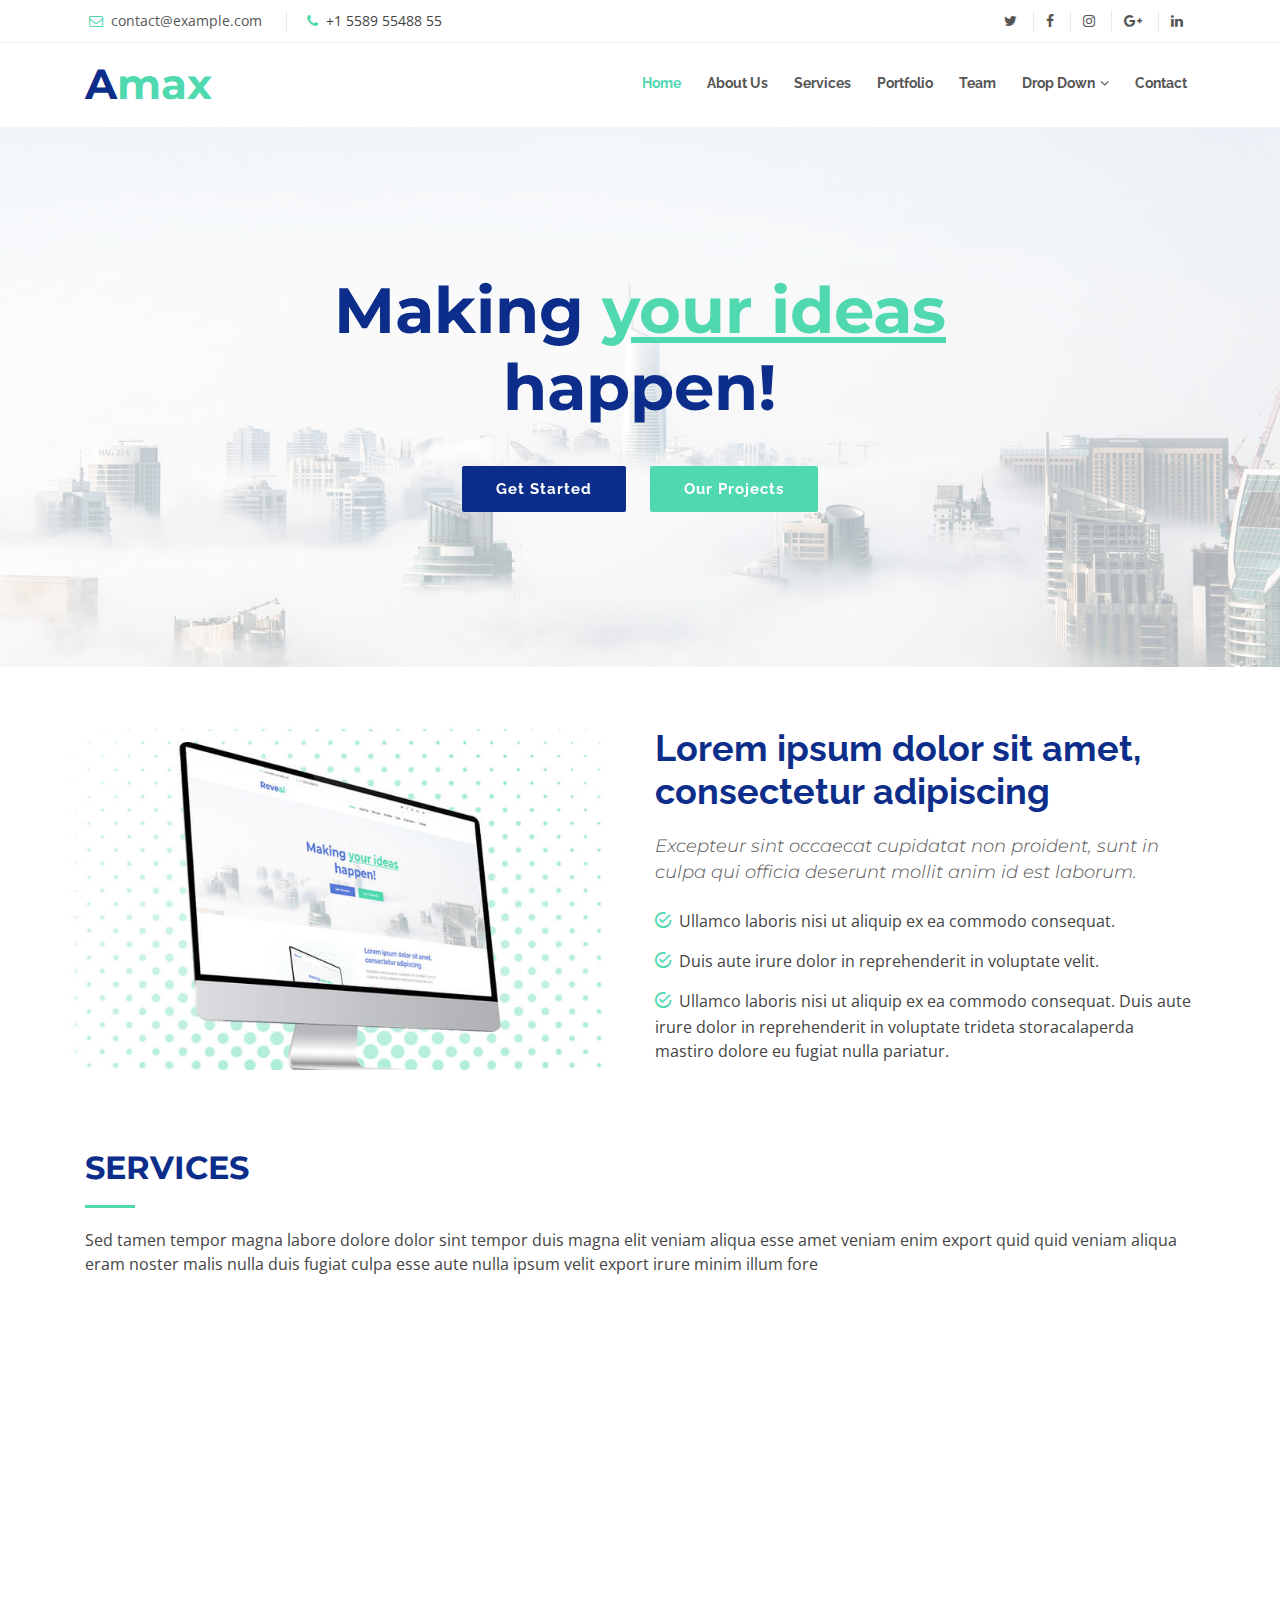
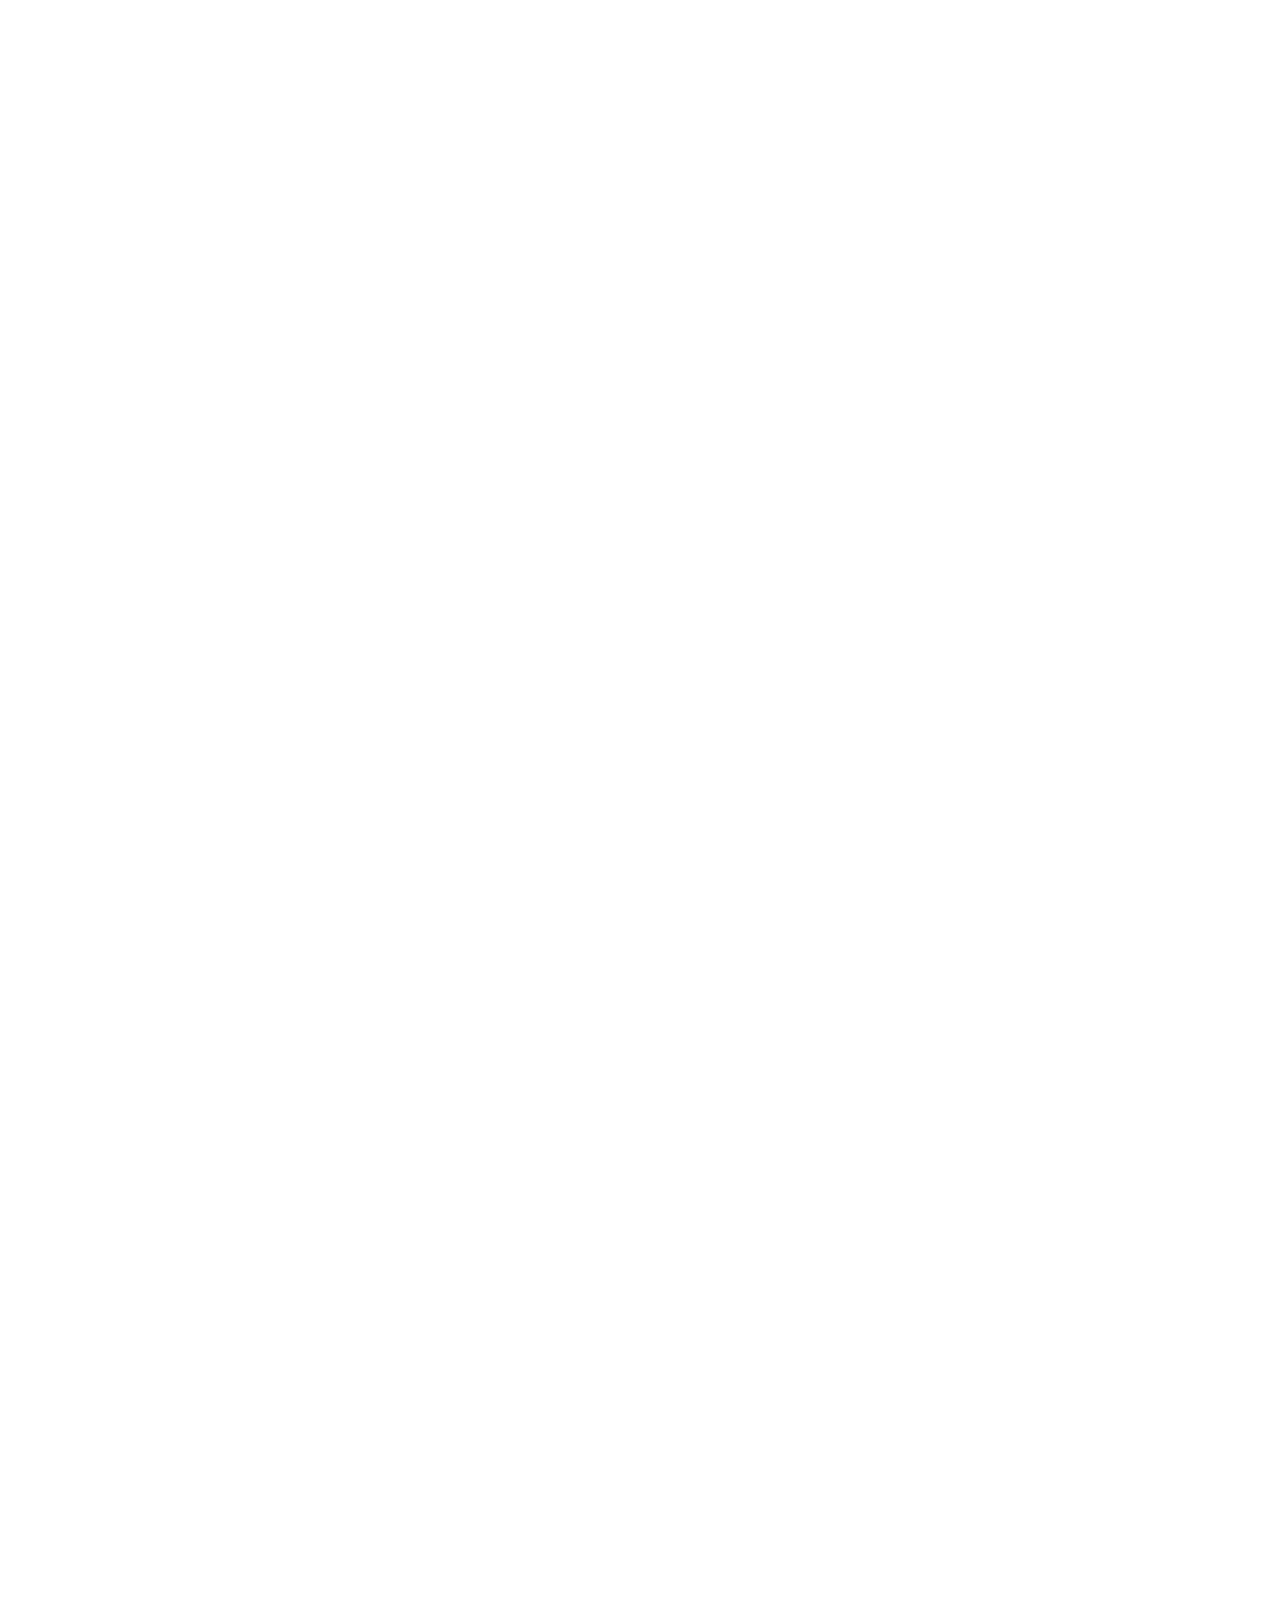
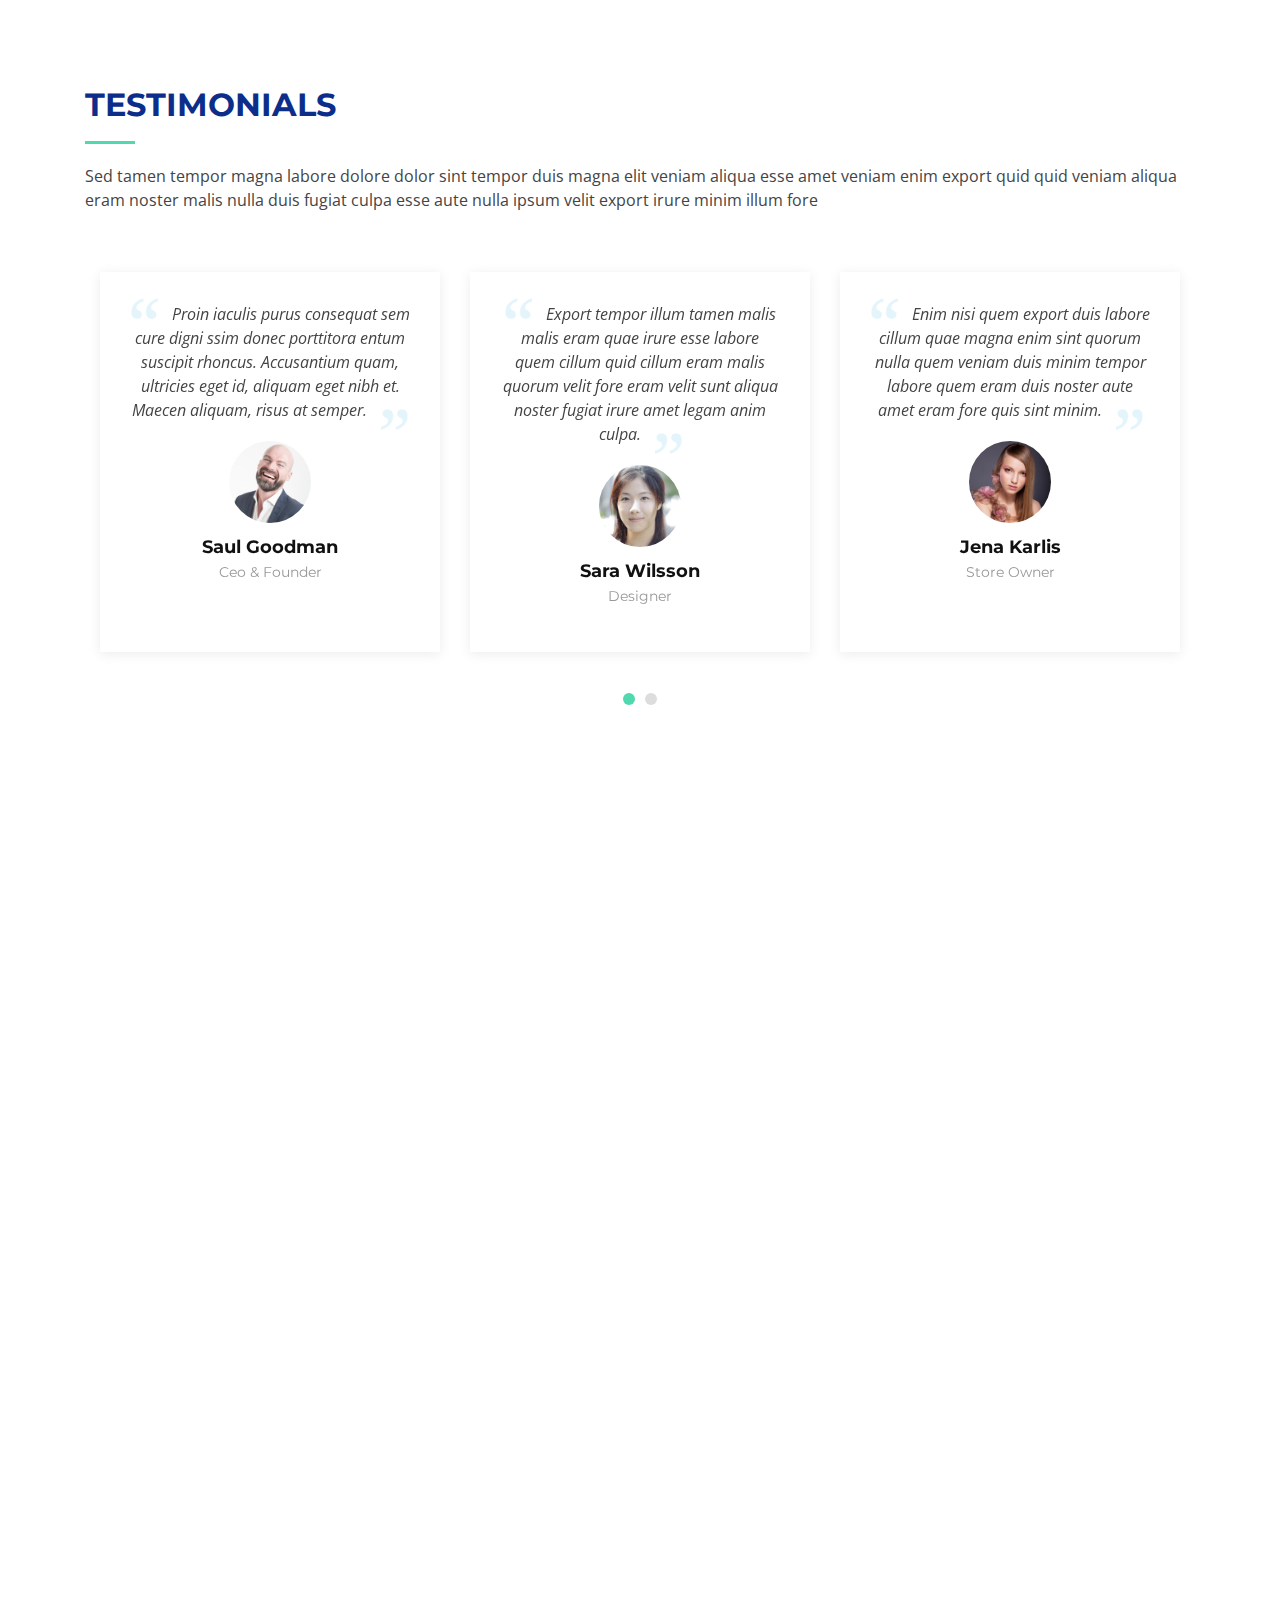
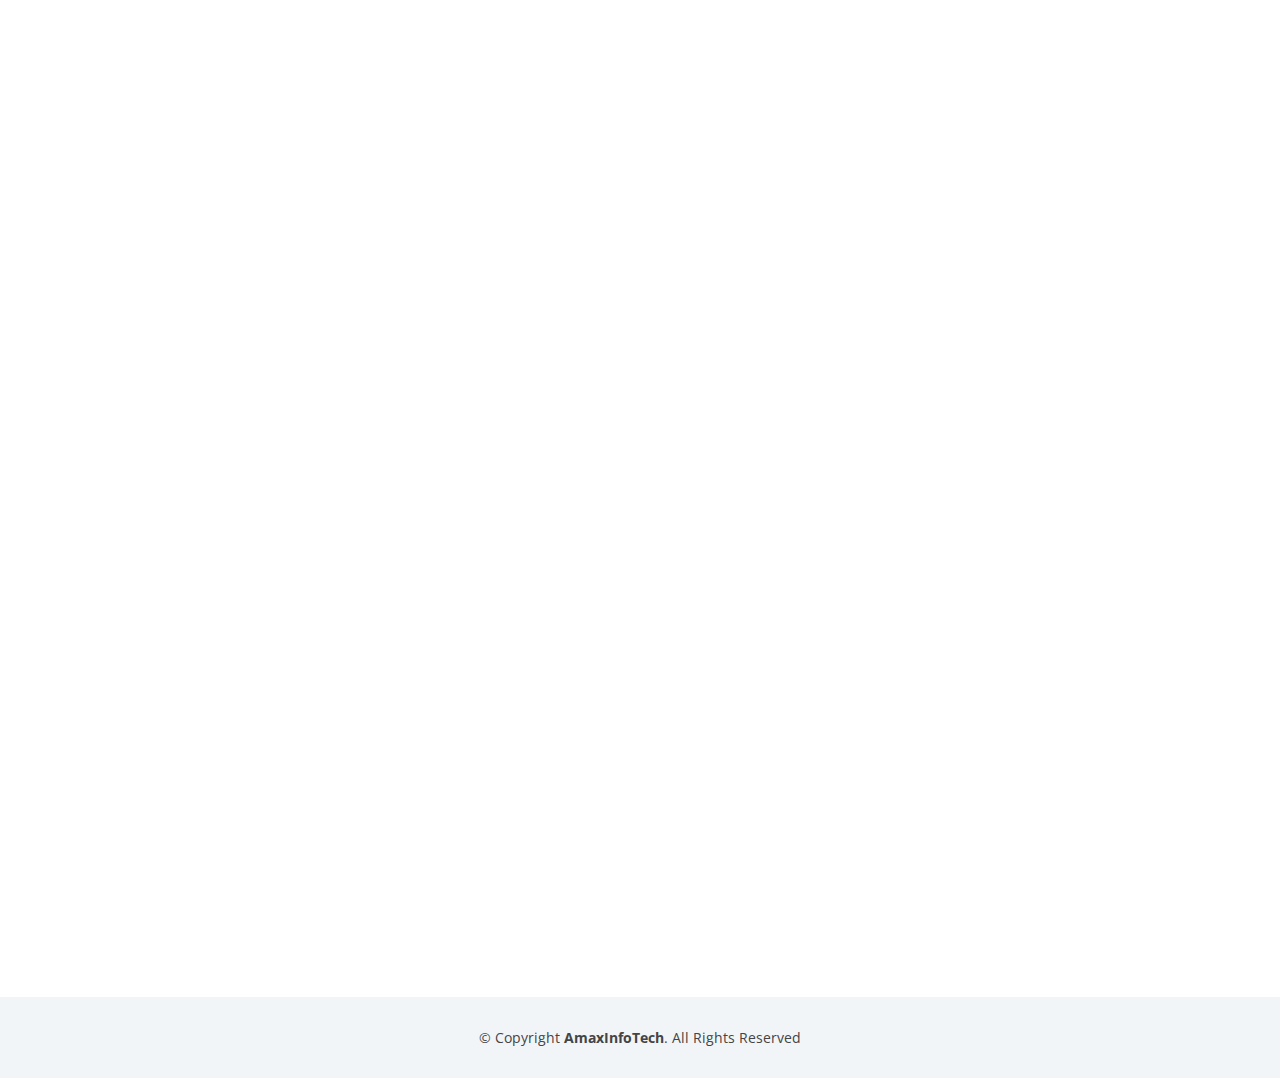
<file: index.html>
<!DOCTYPE html>
<html lang="en">

<head>
  <meta charset="utf-8">
  <meta content="width=device-width, initial-scale=1.0" name="viewport">

  <title>AmaxInfoTech</title>
  <meta content="" name="descriptison">
  <meta content="" name="keywords">

  <!-- Favicons -->
  <link href="assets/img/favicon.png" rel="icon">
  <link href="assets/img/apple-touch-icon.png" rel="apple-touch-icon">

  <!-- Google Fonts -->
  <link href="https://fonts.googleapis.com/css?family=Open+Sans:300,300i,400,400i,700,700i|Raleway:300,400,500,700,800|Montserrat:300,400,700" rel="stylesheet">

  <!-- Vendor CSS Files -->
  <link href="assets/vendor/bootstrap/css/bootstrap.min.css" rel="stylesheet">
  <link href="assets/vendor/ionicons/css/ionicons.min.css" rel="stylesheet">
  <link href="assets/vendor/animate.css/animate.min.css" rel="stylesheet">
  <link href="assets/vendor/font-awesome/css/font-awesome.min.css" rel="stylesheet">
  <link href="assets/vendor/venobox/venobox.css" rel="stylesheet">
  <link href="assets/vendor/owl.carousel/assets/owl.carousel.min.css" rel="stylesheet">
  <link href="assets/vendor/boxicons/css/boxicons.min.css" rel="stylesheet">

  <!-- Template Main CSS File -->
  <link href="assets/css/style.css" rel="stylesheet">


</head>

<body>

  <!-- ======= Top Bar ======= -->
  <section id="topbar" class="d-none d-lg-block">
    <div class="container clearfix">
      <div class="contact-info float-left">
        <i class="fa fa-envelope-o"></i> <a href="mailto:contact@example.com">contact@example.com</a>
        <i class="fa fa-phone"></i> +1 5589 55488 55
      </div>
      <div class="social-links float-right">
        <a href="#" class="twitter"><i class="fa fa-twitter"></i></a>
        <a href="#" class="facebook"><i class="fa fa-facebook"></i></a>
        <a href="#" class="instagram"><i class="fa fa-instagram"></i></a>
        <a href="#" class="google-plus"><i class="fa fa-google-plus"></i></a>
        <a href="#" class="linkedin"><i class="fa fa-linkedin"></i></a>
      </div>
    </div>
  </section><!-- End Top Bar-->

  <!-- ======= Header ======= -->
  <header id="header">
    <div class="container">

      <div id="logo" class="pull-left">
        <h1><a href="index.html">A<span>max</span></a></h1>
        <!-- Uncomment below if you prefer to use an image logo -->
        <!-- <a href="index.html"><img src="assets/img/logo.png" alt=""></a>-->
      </div>

      <nav id="nav-menu-container">
        <ul class="nav-menu">
          <li class="menu-active"><a href="index.html">Home</a></li>
          <li><a href="#about">About Us</a></li>
          <li><a href="#services">Services</a></li>
          <li><a href="#portfolio">Portfolio</a></li>
          <li><a href="#team">Team</a></li>
          <li class="menu-has-children"><a href="">Drop Down</a>
            <ul>
              <li><a href="#">Drop Down 1</a></li>
              <li><a href="#">Drop Down 3</a></li>
              <li><a href="#">Drop Down 4</a></li>
              <li><a href="#">Drop Down 5</a></li>
            </ul>
          </li>
          <li><a href="#contact">Contact</a></li>
        </ul>
      </nav><!-- #nav-menu-container -->
    </div>
  </header><!-- End Header -->

  <!-- ======= Intro Section ======= -->
  <section id="intro">

    <div class="intro-content">
      <h2>Making <span>your ideas</span><br>happen!</h2>
      <div>
        <a href="#about" class="btn-get-started scrollto">Get Started</a>
        <a href="#portfolio" class="btn-projects scrollto">Our Projects</a>
      </div>
    </div>

    <div id="intro-carousel" class="owl-carousel">
      <div class="item" style="background-image: url('assets/img/intro-carousel/1.jpg');"></div>
      <div class="item" style="background-image: url('assets/img/intro-carousel/2.jpg');"></div>
      <div class="item" style="background-image: url('assets/img/intro-carousel/3.jpg');"></div>
      <div class="item" style="background-image: url('assets/img/intro-carousel/4.jpg');"></div>
      <div class="item" style="background-image: url('assets/img/intro-carousel/5.jpg');"></div>
    </div>

  </section><!-- End Intro Section -->

  <main id="main">

    <!-- ======= About Section ======= -->
    <section id="about" class="wow fadeInUp">
      <div class="container">
        <div class="row">
          <div class="col-lg-6 about-img">
            <img src="assets/img/about-img.jpg" alt="">
          </div>

          <div class="col-lg-6 content">
            <h2>Lorem ipsum dolor sit amet, consectetur adipiscing</h2>
            <h3>Excepteur sint occaecat cupidatat non proident, sunt in culpa qui officia deserunt mollit anim id est laborum.</h3>

            <ul>
              <li><i class="ion-android-checkmark-circle"></i> Ullamco laboris nisi ut aliquip ex ea commodo consequat.</li>
              <li><i class="ion-android-checkmark-circle"></i> Duis aute irure dolor in reprehenderit in voluptate velit.</li>
              <li><i class="ion-android-checkmark-circle"></i> Ullamco laboris nisi ut aliquip ex ea commodo consequat. Duis aute irure dolor in reprehenderit in voluptate trideta storacalaperda mastiro dolore eu fugiat nulla pariatur.</li>
            </ul>

          </div>
        </div>

      </div>
    </section><!-- End About Section -->

    <!-- ======= Services Section ======= -->
    <section id="services">
      <div class="container">
        <div class="section-header">
          <h2>Services</h2>
          <p>Sed tamen tempor magna labore dolore dolor sint tempor duis magna elit veniam aliqua esse amet veniam enim export quid quid veniam aliqua eram noster malis nulla duis fugiat culpa esse aute nulla ipsum velit export irure minim illum fore</p>
        </div>

        <div class="row">

          <div class="col-lg-6">
            <div class="box wow fadeInLeft">
              <div class="icon"><i class="fa fa-bar-chart"></i></div>
              <h4 class="title"><a href="">Lorem Ipsum</a></h4>
              <p class="description">Voluptatum deleniti atque corrupti quos dolores et quas molestias excepturi sint occaecati cupiditate non provident etiro rabeta lingo.</p>
            </div>
          </div>

          <div class="col-lg-6">
            <div class="box wow fadeInRight">
              <div class="icon"><i class="fa fa-picture-o"></i></div>
              <h4 class="title"><a href="">Dolor Sitema</a></h4>
              <p class="description">Minim veniam, quis nostrud exercitation ullamco laboris nisi ut aliquip ex ea commodo consequat tarad limino ata nodera clas.</p>
            </div>
          </div>

          <div class="col-lg-6">
            <div class="box wow fadeInLeft" data-wow-delay="0.2s">
              <div class="icon"><i class="fa fa-shopping-bag"></i></div>
              <h4 class="title"><a href="">Sed ut perspiciatis</a></h4>
              <p class="description">Duis aute irure dolor in reprehenderit in voluptate velit esse cillum dolore eu fugiat nulla pariatur trinige zareta lobur trade.</p>
            </div>
          </div>

          <div class="col-lg-6">
            <div class="box wow fadeInRight" data-wow-delay="0.2s">
              <div class="icon"><i class="fa fa-map"></i></div>
              <h4 class="title"><a href="">Magni Dolores</a></h4>
              <p class="description">Excepteur sint occaecat cupidatat non proident, sunt in culpa qui officia deserunt mollit anim id est laborum rideta zanox satirente madera</p>
            </div>
          </div>

        </div>

      </div>
    </section><!-- End Services Section -->

    <!-- ======= Clients Section ======= -->
    <section id="clients" class="wow fadeInUp">
      <div class="container">
        <div class="section-header">
          <h2>Clients</h2>
          <p>Sed tamen tempor magna labore dolore dolor sint tempor duis magna elit veniam aliqua esse amet veniam enim export quid quid veniam aliqua eram noster malis nulla duis fugiat culpa esse aute nulla ipsum velit export irure minim illum fore</p>
        </div>

        <div class="owl-carousel clients-carousel">
          <img src="assets/img/clients/client-1.png" alt="">
          <img src="assets/img/clients/client-2.png" alt="">
          <img src="assets/img/clients/client-3.png" alt="">
          <img src="assets/img/clients/client-4.png" alt="">
          <img src="assets/img/clients/client-5.png" alt="">
          <img src="assets/img/clients/client-6.png" alt="">
          <img src="assets/img/clients/client-7.png" alt="">
          <img src="assets/img/clients/client-8.png" alt="">
        </div>

      </div>
    </section><!-- End Clients Section -->

    <!-- ======= Portfolio Section ======= -->
    <section id="portfolio" class="portfolio wow fadeInUp">
      <div class="container">
        <div class="section-header">
          <h2>Our Portfolio</h2>
          <p>Sed tamen tempor magna labore dolore dolor sint tempor duis magna elit veniam aliqua esse amet veniam enim export quid quid veniam aliqua eram noster malis nulla duis fugiat culpa esse aute nulla ipsum velit export irure minim illum fore</p>
        </div>

        <div class="row">
          <div class="col-lg-12 d-flex justify-content-center">
            <ul id="portfolio-flters">
              <li data-filter="*" class="filter-active">All</li>
              <li data-filter=".filter-app">App</li>
              <li data-filter=".filter-card">Card</li>
              <li data-filter=".filter-web">Web</li>
            </ul>
          </div>
        </div>

        <div class="row portfolio-container">

          <div class="col-lg-4 col-md-6 portfolio-item filter-app">
            <img src="assets/img/portfolio/portfolio-1.jpg" class="img-fluid" alt="">
            <div class="portfolio-info">
              <h4>App 1</h4>
              <p>App</p>
              <a href="assets/img/portfolio/portfolio-1.jpg" data-gall="portfolioGallery" class="venobox preview-link" title="App 1"><i class="bx bx-plus"></i></a>
              <a href="portfolio-details.html" class="details-link" title="More Details"><i class="bx bx-link"></i></a>
            </div>
          </div>

          <div class="col-lg-4 col-md-6 portfolio-item filter-web">
            <img src="assets/img/portfolio/portfolio-2.jpg" class="img-fluid" alt="">
            <div class="portfolio-info">
              <h4>Web 3</h4>
              <p>Web</p>
              <a href="assets/img/portfolio/portfolio-2.jpg" data-gall="portfolioGallery" class="venobox preview-link" title="Web 3"><i class="bx bx-plus"></i></a>
              <a href="portfolio-details.html" class="details-link" title="More Details"><i class="bx bx-link"></i></a>
            </div>
          </div>

          <div class="col-lg-4 col-md-6 portfolio-item filter-app">
            <img src="assets/img/portfolio/portfolio-3.jpg" class="img-fluid" alt="">
            <div class="portfolio-info">
              <h4>App 2</h4>
              <p>App</p>
              <a href="assets/img/portfolio/portfolio-3.jpg" data-gall="portfolioGallery" class="venobox preview-link" title="App 2"><i class="bx bx-plus"></i></a>
              <a href="portfolio-details.html" class="details-link" title="More Details"><i class="bx bx-link"></i></a>
            </div>
          </div>

          <div class="col-lg-4 col-md-6 portfolio-item filter-card">
            <img src="assets/img/portfolio/portfolio-4.jpg" class="img-fluid" alt="">
            <div class="portfolio-info">
              <h4>Card 2</h4>
              <p>Card</p>
              <a href="assets/img/portfolio/portfolio-4.jpg" data-gall="portfolioGallery" class="venobox preview-link" title="Card 2"><i class="bx bx-plus"></i></a>
              <a href="portfolio-details.html" class="details-link" title="More Details"><i class="bx bx-link"></i></a>
            </div>
          </div>

          <div class="col-lg-4 col-md-6 portfolio-item filter-web">
            <img src="assets/img/portfolio/portfolio-5.jpg" class="img-fluid" alt="">
            <div class="portfolio-info">
              <h4>Web 2</h4>
              <p>Web</p>
              <a href="assets/img/portfolio/portfolio-5.jpg" data-gall="portfolioGallery" class="venobox preview-link" title="Web 2"><i class="bx bx-plus"></i></a>
              <a href="portfolio-details.html" class="details-link" title="More Details"><i class="bx bx-link"></i></a>
            </div>
          </div>

          <div class="col-lg-4 col-md-6 portfolio-item filter-app">
            <img src="assets/img/portfolio/portfolio-6.jpg" class="img-fluid" alt="">
            <div class="portfolio-info">
              <h4>App 3</h4>
              <p>App</p>
              <a href="assets/img/portfolio/portfolio-6.jpg" data-gall="portfolioGallery" class="venobox preview-link" title="App 3"><i class="bx bx-plus"></i></a>
              <a href="portfolio-details.html" class="details-link" title="More Details"><i class="bx bx-link"></i></a>
            </div>
          </div>

          <div class="col-lg-4 col-md-6 portfolio-item filter-card">
            <img src="assets/img/portfolio/portfolio-7.jpg" class="img-fluid" alt="">
            <div class="portfolio-info">
              <h4>Card 1</h4>
              <p>Card</p>
              <a href="assets/img/portfolio/portfolio-7.jpg" data-gall="portfolioGallery" class="venobox preview-link" title="Card 1"><i class="bx bx-plus"></i></a>
              <a href="portfolio-details.html" class="details-link" title="More Details"><i class="bx bx-link"></i></a>
            </div>
          </div>

          <div class="col-lg-4 col-md-6 portfolio-item filter-card">
            <img src="assets/img/portfolio/portfolio-8.jpg" class="img-fluid" alt="">
            <div class="portfolio-info">
              <h4>Card 3</h4>
              <p>Card</p>
              <a href="assets/img/portfolio/portfolio-8.jpg" data-gall="portfolioGallery" class="venobox preview-link" title="Card 3"><i class="bx bx-plus"></i></a>
              <a href="portfolio-details.html" class="details-link" title="More Details"><i class="bx bx-link"></i></a>
            </div>
          </div>

          <div class="col-lg-4 col-md-6 portfolio-item filter-web">
            <img src="assets/img/portfolio/portfolio-9.jpg" class="img-fluid" alt="">
            <div class="portfolio-info">
              <h4>Web 3</h4>
              <p>Web</p>
              <a href="assets/img/portfolio/portfolio-9.jpg" data-gall="portfolioGallery" class="venobox preview-link" title="Web 3"><i class="bx bx-plus"></i></a>
              <a href="portfolio-details.html" class="details-link" title="More Details"><i class="bx bx-link"></i></a>
            </div>
          </div>

        </div>

      </div>
    </section><!-- End Portfolio Section -->

    <!-- ======= Testimonials Section ======= -->
    <section id="testimonials">
      <div class="container">
        <div class="section-header">
          <h2>Testimonials</h2>
          <p>Sed tamen tempor magna labore dolore dolor sint tempor duis magna elit veniam aliqua esse amet veniam enim export quid quid veniam aliqua eram noster malis nulla duis fugiat culpa esse aute nulla ipsum velit export irure minim illum fore</p>
        </div>
        <div class="owl-carousel testimonials-carousel">

          <div class="testimonial-item">
            <p>
              <img src="assets/img/quote-sign-left.png" class="quote-sign-left" alt="">
              Proin iaculis purus consequat sem cure digni ssim donec porttitora entum suscipit rhoncus. Accusantium quam, ultricies eget id, aliquam eget nibh et. Maecen aliquam, risus at semper.
              <img src="assets/img/quote-sign-right.png" class="quote-sign-right" alt="">
            </p>
            <img src="assets/img/testimonial-1.jpg" class="testimonial-img" alt="">
            <h3>Saul Goodman</h3>
            <h4>Ceo &amp; Founder</h4>
          </div>

          <div class="testimonial-item">
            <p>
              <img src="assets/img/quote-sign-left.png" class="quote-sign-left" alt="">
              Export tempor illum tamen malis malis eram quae irure esse labore quem cillum quid cillum eram malis quorum velit fore eram velit sunt aliqua noster fugiat irure amet legam anim culpa.
              <img src="assets/img/quote-sign-right.png" class="quote-sign-right" alt="">
            </p>
            <img src="assets/img/testimonial-2.jpg" class="testimonial-img" alt="">
            <h3>Sara Wilsson</h3>
            <h4>Designer</h4>
          </div>

          <div class="testimonial-item">
            <p>
              <img src="assets/img/quote-sign-left.png" class="quote-sign-left" alt="">
              Enim nisi quem export duis labore cillum quae magna enim sint quorum nulla quem veniam duis minim tempor labore quem eram duis noster aute amet eram fore quis sint minim.
              <img src="assets/img/quote-sign-right.png" class="quote-sign-right" alt="">
            </p>
            <img src="assets/img/testimonial-3.jpg" class="testimonial-img" alt="">
            <h3>Jena Karlis</h3>
            <h4>Store Owner</h4>
          </div>

          <div class="testimonial-item">
            <p>
              <img src="assets/img/quote-sign-left.png" class="quote-sign-left" alt="">
              Fugiat enim eram quae cillum dolore dolor amet nulla culpa multos export minim fugiat minim velit minim dolor enim duis veniam ipsum anim magna sunt elit fore quem dolore labore illum veniam.
              <img src="assets/img/quote-sign-right.png" class="quote-sign-right" alt="">
            </p>
            <img src="assets/img/testimonial-4.jpg" class="testimonial-img" alt="">
            <h3>Matt Brandon</h3>
            <h4>Freelancer</h4>
          </div>

          <div class="testimonial-item">
            <p>
              <img src="assets/img/quote-sign-left.png" class="quote-sign-left" alt="">
              Quis quorum aliqua sint quem legam fore sunt eram irure aliqua veniam tempor noster veniam enim culpa labore duis sunt culpa nulla illum cillum fugiat legam esse veniam culpa fore nisi cillum quid.
              <img src="assets/img/quote-sign-right.png" class="quote-sign-right" alt="">
            </p>
            <img src="assets/img/testimonial-5.jpg" class="testimonial-img" alt="">
            <h3>John Larson</h3>
            <h4>Entrepreneur</h4>
          </div>

        </div>

      </div>
    </section><!-- End Testimonials Section -->

    <!-- ======= Call To Action Section ======= -->
    <section id="call-to-action" class="wow fadeInUp">
      <div class="container">
        <div class="row">
          <div class="col-lg-9 text-center text-lg-left">
            <h3 class="cta-title">Call To Action</h3>
            <p class="cta-text"> Duis aute irure dolor in reprehenderit in voluptate velit esse cillum dolore eu fugiat nulla pariatur. Excepteur sint occaecat cupidatat non proident, sunt in culpa qui officia deserunt mollit anim id est laborum.</p>
          </div>
          <div class="col-lg-3 cta-btn-container text-center">
            <a class="cta-btn align-middle" href="#">Call To Action</a>
          </div>
        </div>

      </div>
    </section><!-- End Call To Action Section -->

    <!-- ======= Team Section ======= -->
    <section id="team" class="wow fadeInUp">
      <div class="container">
        <div class="section-header">
          <h2>Our Team</h2>
        </div>
        <div class="row">
          <div class="col-lg-3 col-md-6">
            <div class="member">
              <div class="pic"><img src="assets/img/team-1.jpg" alt=""></div>
              <div class="details">
                <h4>Walter White</h4>
                <span>Chief Executive Officer</span>
                <div class="social">
                  <a href=""><i class="fa fa-twitter"></i></a>
                  <a href=""><i class="fa fa-facebook"></i></a>
                  <a href=""><i class="fa fa-google-plus"></i></a>
                  <a href=""><i class="fa fa-linkedin"></i></a>
                </div>
              </div>
            </div>
          </div>

          <div class="col-lg-3 col-md-6">
            <div class="member">
              <div class="pic"><img src="assets/img/team-2.jpg" alt=""></div>
              <div class="details">
                <h4>Sarah Jhinson</h4>
                <span>Product Manager</span>
                <div class="social">
                  <a href=""><i class="fa fa-twitter"></i></a>
                  <a href=""><i class="fa fa-facebook"></i></a>
                  <a href=""><i class="fa fa-google-plus"></i></a>
                  <a href=""><i class="fa fa-linkedin"></i></a>
                </div>
              </div>
            </div>
          </div>

          <div class="col-lg-3 col-md-6">
            <div class="member">
              <div class="pic"><img src="assets/img/team-3.jpg" alt=""></div>
              <div class="details">
                <h4>William Anderson</h4>
                <span>CTO</span>
                <div class="social">
                  <a href=""><i class="fa fa-twitter"></i></a>
                  <a href=""><i class="fa fa-facebook"></i></a>
                  <a href=""><i class="fa fa-google-plus"></i></a>
                  <a href=""><i class="fa fa-linkedin"></i></a>
                </div>
              </div>
            </div>
          </div>

          <div class="col-lg-3 col-md-6">
            <div class="member">
              <div class="pic"><img src="assets/img/team-4.jpg" alt=""></div>
              <div class="details">
                <h4>Amanda Jepson</h4>
                <span>Accountant</span>
                <div class="social">
                  <a href=""><i class="fa fa-twitter"></i></a>
                  <a href=""><i class="fa fa-facebook"></i></a>
                  <a href=""><i class="fa fa-google-plus"></i></a>
                  <a href=""><i class="fa fa-linkedin"></i></a>
                </div>
              </div>
            </div>
          </div>
        </div>

      </div>
    </section><!-- End Team Section -->

    <!-- ======= Contact Section ======= -->
    <section id="contact" class="wow fadeInUp">
      <div class="container">
        <div class="section-header">
          <h2>Contact Us</h2>
          <p>Sed tamen tempor magna labore dolore dolor sint tempor duis magna elit veniam aliqua esse amet veniam enim export quid quid veniam aliqua eram noster malis nulla duis fugiat culpa esse aute nulla ipsum velit export irure minim illum fore</p>
        </div>

        <div class="row contact-info">

          <div class="col-md-4">
            <div class="contact-address">
              <i class="ion-ios-location-outline"></i>
              <h3>Address</h3>
              <address>A108 Adam Street, NY 535022, USA</address>
            </div>
          </div>

          <div class="col-md-4">
            <div class="contact-phone">
              <i class="ion-ios-telephone-outline"></i>
              <h3>Phone Number</h3>
              <p><a href="tel:+155895548855">+1 5589 55488 55</a></p>
            </div>
          </div>

          <div class="col-md-4">
            <div class="contact-email">
              <i class="ion-ios-email-outline"></i>
              <h3>Email</h3>
              <p><a href="mailto:info@example.com">info@example.com</a></p>
            </div>
          </div>

        </div>
      </div>

      <div class="container mb-4">
        <iframe src="https://www.google.com/maps/embed?pb=!1m18!1m12!1m3!1d22864.11283411948!2d-73.96468908098944!3d40.630720240038435!2m3!1f0!2f0!3f0!3m2!1i1024!2i768!4f13.1!3m3!1m2!1s0x89c24fa5d33f083b%3A0xc80b8f06e177fe62!2sNew+York%2C+NY%2C+USA!5e0!3m2!1sen!2sbg!4v1540447494452" width="100%" height="380" frameborder="0" style="border:0" allowfullscreen></iframe>
      </div>

      <div class="container">
        <div class="form">
          <form action="forms/contact.php" method="post" role="form" class="php-email-form">
            <div class="form-row">
              <div class="form-group col-md-6">
                <input type="text" name="name" class="form-control" id="name" placeholder="Your Name" data-rule="minlen:4" data-msg="Please enter at least 4 chars" />
                <div class="validate"></div>
              </div>
              <div class="form-group col-md-6">
                <input type="email" class="form-control" name="email" id="email" placeholder="Your Email" data-rule="email" data-msg="Please enter a valid email" />
                <div class="validate"></div>
              </div>
            </div>
            <div class="form-group">
              <input type="text" class="form-control" name="subject" id="subject" placeholder="Subject" data-rule="minlen:4" data-msg="Please enter at least 8 chars of subject" />
              <div class="validate"></div>
            </div>
            <div class="form-group">
              <textarea class="form-control" name="message" rows="5" data-rule="required" data-msg="Please write something for us" placeholder="Message"></textarea>
              <div class="validate"></div>
            </div>

            <div class="mb-3">
              <div class="loading">Loading</div>
              <div class="error-message"></div>
              <div class="sent-message">Your message has been sent. Thank you!</div>
            </div>

            <div class="text-center"><button type="submit">Send Message</button></div>
          </form>
        </div>

      </div>
    </section><!-- End Contact Section -->

  </main><!-- End #main -->

  <!-- ======= Footer ======= -->
  <footer id="footer">
    <div class="container">
      <div class="copyright">
        &copy; Copyright <strong>AmaxInfoTech</strong>. All Rights Reserved
      </div>
      
    </div>
  </footer><!-- End Footer -->

  <a href="#" class="back-to-top"><i class="fa fa-chevron-up"></i></a>

  <!-- Vendor JS Files -->
  <script src="assets/vendor/jquery/jquery.min.js"></script>
  <script src="assets/vendor/bootstrap/js/bootstrap.bundle.min.js"></script>
  <script src="assets/vendor/jquery.easing/jquery.easing.min.js"></script>
  <script src="assets/vendor/php-email-form/validate.js"></script>
  <script src="assets/vendor/wow/wow.min.js"></script>
  <script src="assets/vendor/venobox/venobox.min.js"></script>
  <script src="assets/vendor/owl.carousel/owl.carousel.min.js"></script>
  <script src="assets/vendor/jquery-sticky/jquery.sticky.js"></script>
  <script src="assets/vendor/superfish/superfish.min.js"></script>
  <script src="assets/vendor/hoverIntent/hoverIntent.js"></script>
  <script src="assets/vendor/isotope-layout/isotope.pkgd.min.js"></script>

  <!-- Template Main JS File -->
  <script src="assets/js/main.js"></script>

</body>

</html>
</file>
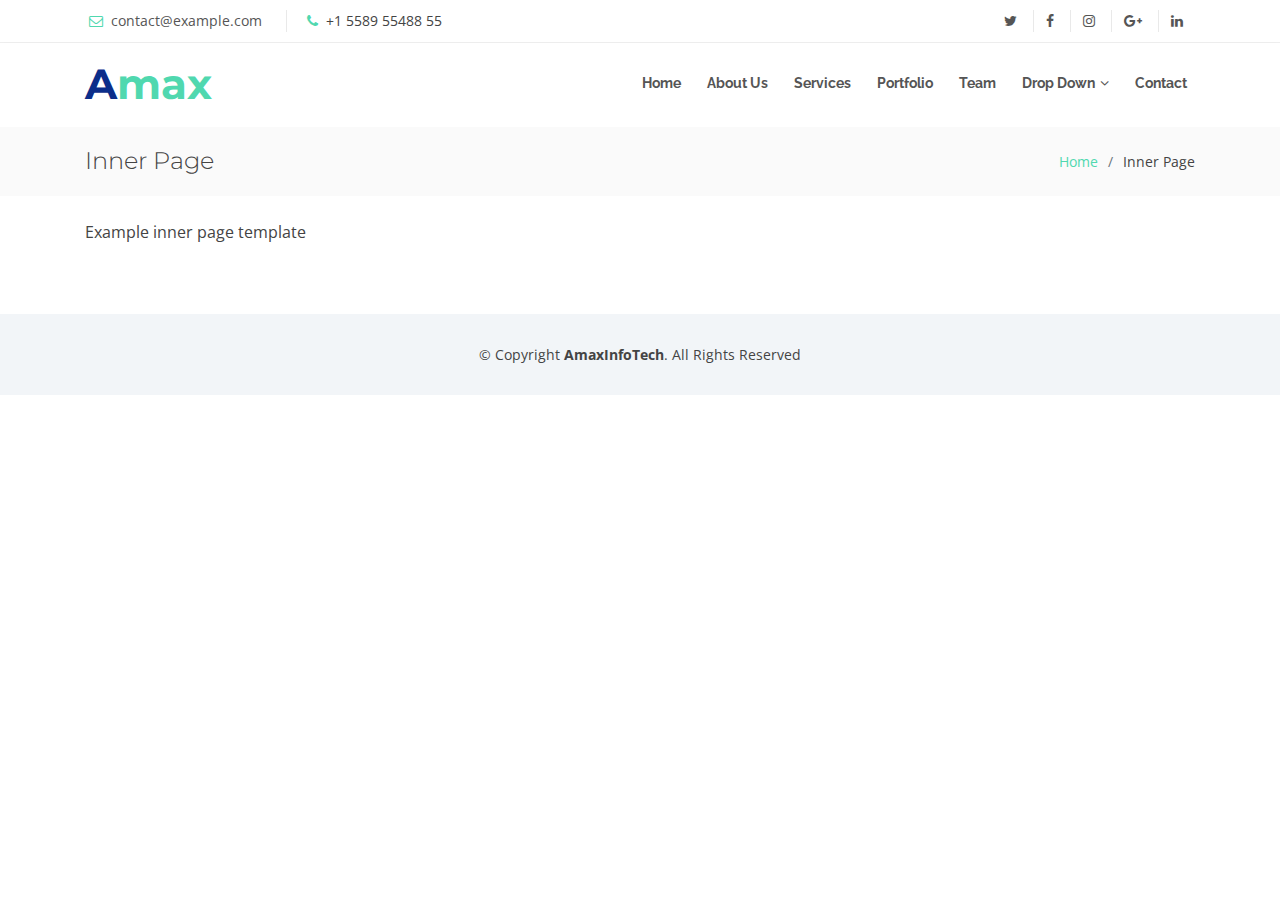
<file: inner-page.html>
<!DOCTYPE html>
<html lang="en">

<head>
  <meta charset="utf-8">
  <meta content="width=device-width, initial-scale=1.0" name="viewport">

  <title>Inner Page - AmaxInfoTech AmaxInfoTech</title>
  <meta content="" name="descriptison">
  <meta content="" name="keywords">

  <!-- Favicons -->
  <link href="assets/img/favicon.png" rel="icon">
  <link href="assets/img/apple-touch-icon.png" rel="apple-touch-icon">

  <!-- Google Fonts -->
  <link href="https://fonts.googleapis.com/css?family=Open+Sans:300,300i,400,400i,700,700i|Raleway:300,400,500,700,800|Montserrat:300,400,700" rel="stylesheet">

  <!-- Vendor CSS Files -->
  <link href="assets/vendor/bootstrap/css/bootstrap.min.css" rel="stylesheet">
  <link href="assets/vendor/ionicons/css/ionicons.min.css" rel="stylesheet">
  <link href="assets/vendor/animate.css/animate.min.css" rel="stylesheet">
  <link href="assets/vendor/font-awesome/css/font-awesome.min.css" rel="stylesheet">
  <link href="assets/vendor/venobox/venobox.css" rel="stylesheet">
  <link href="assets/vendor/owl.carousel/assets/owl.carousel.min.css" rel="stylesheet">
  <link href="assets/vendor/boxicons/css/boxicons.min.css" rel="stylesheet">

  <!-- Template Main CSS File -->
  <link href="assets/css/style.css" rel="stylesheet">


</head>

<body>

  <!-- ======= Top Bar ======= -->
  <section id="topbar" class="d-none d-lg-block">
    <div class="container clearfix">
      <div class="contact-info float-left">
        <i class="fa fa-envelope-o"></i> <a href="mailto:contact@example.com">contact@example.com</a>
        <i class="fa fa-phone"></i> +1 5589 55488 55
      </div>
      <div class="social-links float-right">
        <a href="#" class="twitter"><i class="fa fa-twitter"></i></a>
        <a href="#" class="facebook"><i class="fa fa-facebook"></i></a>
        <a href="#" class="instagram"><i class="fa fa-instagram"></i></a>
        <a href="#" class="google-plus"><i class="fa fa-google-plus"></i></a>
        <a href="#" class="linkedin"><i class="fa fa-linkedin"></i></a>
      </div>
    </div>
  </section><!-- End Top Bar-->

  <!-- ======= Header ======= -->
  <header id="header">
    <div class="container">

      <div id="logo" class="pull-left">
        <h1><a href="index.html">A<span>max</span></a></h1>
        <!-- Uncomment below if you prefer to use an image logo -->
        <!-- <a href="index.html"><img src="assets/img/logo.png" alt=""></a>-->
      </div>

      <nav id="nav-menu-container">
        <ul class="nav-menu">
          <li><a href="index.html">Home</a></li>
          <li><a href="#about">About Us</a></li>
          <li><a href="#services">Services</a></li>
          <li><a href="#portfolio">Portfolio</a></li>
          <li><a href="#team">Team</a></li>
          <li class="menu-has-children"><a href="">Drop Down</a>
            <ul>
              <li><a href="#">Drop Down 1</a></li>
              <li><a href="#">Drop Down 3</a></li>
              <li><a href="#">Drop Down 4</a></li>
              <li><a href="#">Drop Down 5</a></li>
            </ul>
          </li>
          <li><a href="#contact">Contact</a></li>
        </ul>
      </nav><!-- #nav-menu-container -->
    </div>
  </header><!-- End Header -->

  <main id="main">

    <!-- ======= Breadcrumbs Section ======= -->
    <section class="breadcrumbs">
      <div class="container">

        <div class="d-flex justify-content-between align-items-center">
          <h2>Inner Page</h2>
          <ol>
            <li><a href="index.html">Home</a></li>
            <li>Inner Page</li>
          </ol>
        </div>

      </div>
    </section><!-- End Breadcrumbs Section -->

    <section class="inner-page pt-4">
      <div class="container">
        <p>
          Example inner page template
        </p>
      </div>
    </section>

  </main><!-- End #main -->

  <!-- ======= Footer ======= -->
  <footer id="footer">
    <div class="container">
      <div class="copyright">
        &copy; Copyright <strong>AmaxInfoTech</strong>. All Rights Reserved
      </div>
      
    </div>
  </footer><!-- End Footer -->

  <a href="#" class="back-to-top"><i class="fa fa-chevron-up"></i></a>

  <!-- Vendor JS Files -->
  <script src="assets/vendor/jquery/jquery.min.js"></script>
  <script src="assets/vendor/bootstrap/js/bootstrap.bundle.min.js"></script>
  <script src="assets/vendor/jquery.easing/jquery.easing.min.js"></script>
  <script src="assets/vendor/php-email-form/validate.js"></script>
  <script src="assets/vendor/wow/wow.min.js"></script>
  <script src="assets/vendor/venobox/venobox.min.js"></script>
  <script src="assets/vendor/owl.carousel/owl.carousel.min.js"></script>
  <script src="assets/vendor/jquery-sticky/jquery.sticky.js"></script>
  <script src="assets/vendor/superfish/superfish.min.js"></script>
  <script src="assets/vendor/hoverIntent/hoverIntent.js"></script>
  <script src="assets/vendor/isotope-layout/isotope.pkgd.min.js"></script>

  <!-- Template Main JS File -->
  <script src="assets/js/main.js"></script>

</body>

</html>
</file>
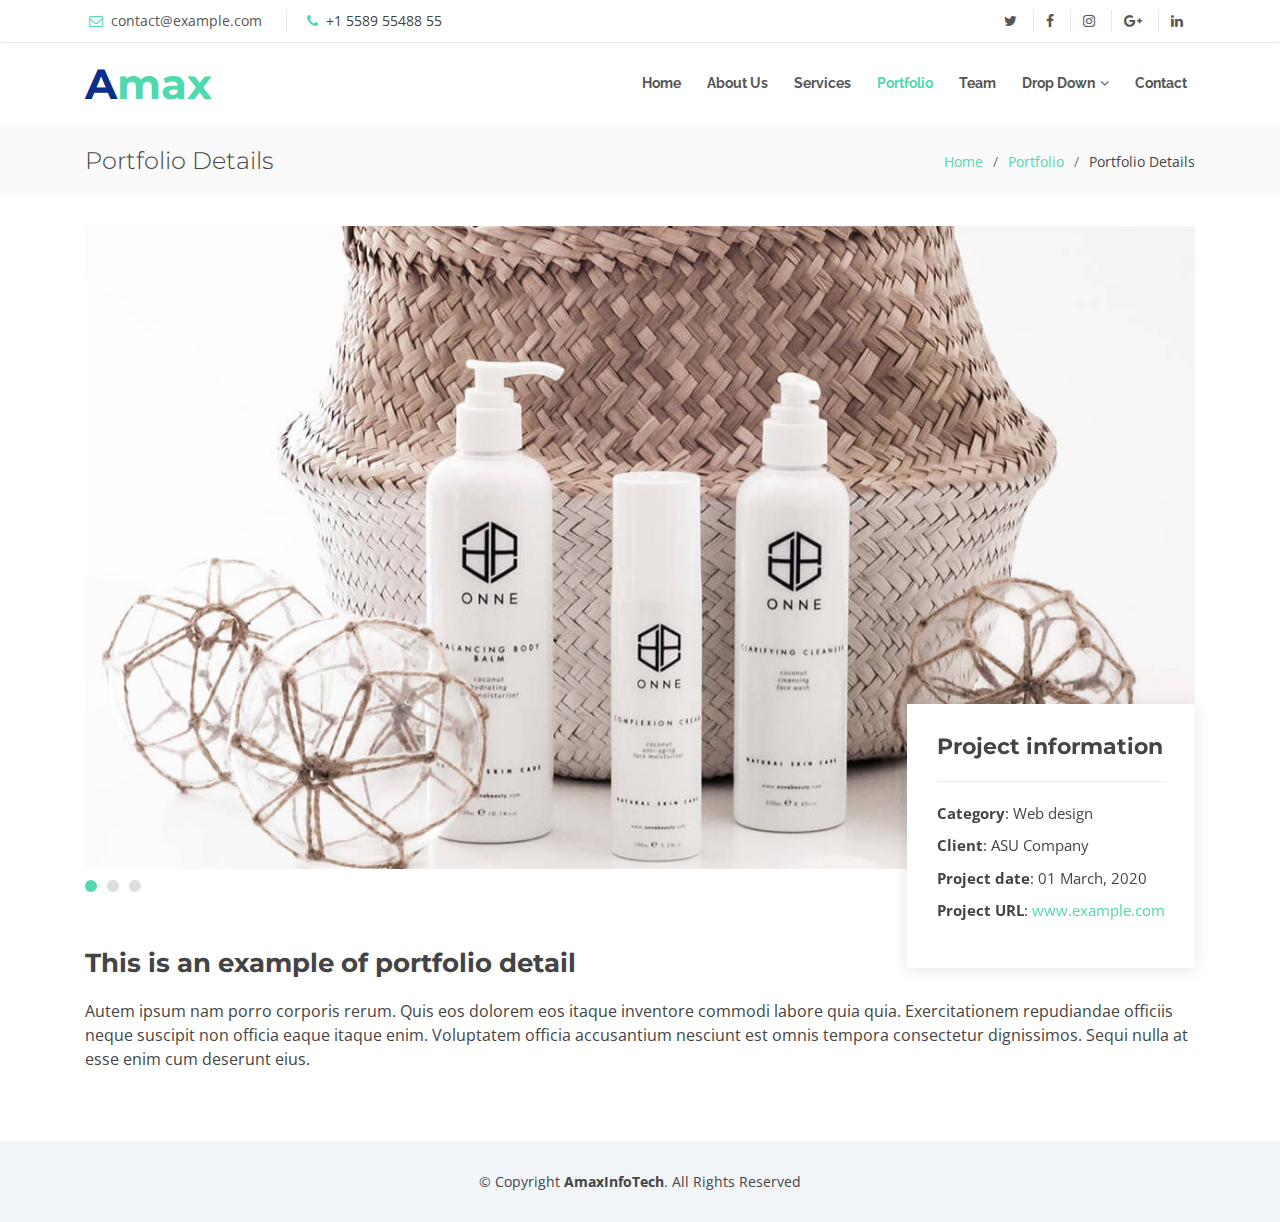
<file: portfolio-details.html>
<!DOCTYPE html>
<html lang="en">

<head>
  <meta charset="utf-8">
  <meta content="width=device-width, initial-scale=1.0" name="viewport">

  <title>Portfolio Details - AmaxInfoTech AmaxInfoTech</title>
  <meta content="" name="descriptison">
  <meta content="" name="keywords">

  <!-- Favicons -->
  <link href="assets/img/favicon.png" rel="icon">
  <link href="assets/img/apple-touch-icon.png" rel="apple-touch-icon">

  <!-- Google Fonts -->
  <link href="https://fonts.googleapis.com/css?family=Open+Sans:300,300i,400,400i,700,700i|Raleway:300,400,500,700,800|Montserrat:300,400,700" rel="stylesheet">

  <!-- Vendor CSS Files -->
  <link href="assets/vendor/bootstrap/css/bootstrap.min.css" rel="stylesheet">
  <link href="assets/vendor/ionicons/css/ionicons.min.css" rel="stylesheet">
  <link href="assets/vendor/animate.css/animate.min.css" rel="stylesheet">
  <link href="assets/vendor/font-awesome/css/font-awesome.min.css" rel="stylesheet">
  <link href="assets/vendor/venobox/venobox.css" rel="stylesheet">
  <link href="assets/vendor/owl.carousel/assets/owl.carousel.min.css" rel="stylesheet">
  <link href="assets/vendor/boxicons/css/boxicons.min.css" rel="stylesheet">

  <!-- Template Main CSS File -->
  <link href="assets/css/style.css" rel="stylesheet">


</head>

<body>

  <!-- ======= Top Bar ======= -->
  <section id="topbar" class="d-none d-lg-block">
    <div class="container clearfix">
      <div class="contact-info float-left">
        <i class="fa fa-envelope-o"></i> <a href="mailto:contact@example.com">contact@example.com</a>
        <i class="fa fa-phone"></i> +1 5589 55488 55
      </div>
      <div class="social-links float-right">
        <a href="#" class="twitter"><i class="fa fa-twitter"></i></a>
        <a href="#" class="facebook"><i class="fa fa-facebook"></i></a>
        <a href="#" class="instagram"><i class="fa fa-instagram"></i></a>
        <a href="#" class="google-plus"><i class="fa fa-google-plus"></i></a>
        <a href="#" class="linkedin"><i class="fa fa-linkedin"></i></a>
      </div>
    </div>
  </section><!-- End Top Bar-->

  <!-- ======= Header ======= -->
  <header id="header">
    <div class="container">

      <div id="logo" class="pull-left">
        <h1><a href="index.html">A<span>max</span></a></h1>
        <!-- Uncomment below if you prefer to use an image logo -->
        <!-- <a href="index.html"><img src="assets/img/logo.png" alt=""></a>-->
      </div>

      <nav id="nav-menu-container">
        <ul class="nav-menu">
          <li><a href="index.html">Home</a></li>
          <li><a href="#about">About Us</a></li>
          <li><a href="#services">Services</a></li>
          <li class="menu-active"><a href="#portfolio">Portfolio</a></li>
          <li><a href="#team">Team</a></li>
          <li class="menu-has-children"><a href="">Drop Down</a>
            <ul>
              <li><a href="#">Drop Down 1</a></li>
              <li><a href="#">Drop Down 3</a></li>
              <li><a href="#">Drop Down 4</a></li>
              <li><a href="#">Drop Down 5</a></li>
            </ul>
          </li>
          <li><a href="#contact">Contact</a></li>
        </ul>
      </nav><!-- #nav-menu-container -->
    </div>
  </header><!-- End Header -->

  <main id="main">

    <!-- ======= Breadcrumbs Section ======= -->
    <section class="breadcrumbs">
      <div class="container">

        <div class="d-flex justify-content-between align-items-center">
          <h2>Portfolio Details</h2>
          <ol>
            <li><a href="index.html">Home</a></li>
            <li><a href="portfolio.html">Portfolio</a></li>
            <li>Portfolio Details</li>
          </ol>
        </div>

      </div>
    </section><!-- Breadcrumbs Section -->

    <!-- ======= Portfolio Details Section ======= -->
    <section class="portfolio-details">
      <div class="container">

        <div class="portfolio-details-container">

          <div class="owl-carousel portfolio-details-carousel">
            <img src="assets/img/portfolio/portfolio-details-1.jpg" class="img-fluid" alt="">
            <img src="assets/img/portfolio/portfolio-details-2.jpg" class="img-fluid" alt="">
            <img src="assets/img/portfolio/portfolio-details-3.jpg" class="img-fluid" alt="">
          </div>

          <div class="portfolio-info">
            <h3>Project information</h3>
            <ul>
              <li><strong>Category</strong>: Web design</li>
              <li><strong>Client</strong>: ASU Company</li>
              <li><strong>Project date</strong>: 01 March, 2020</li>
              <li><strong>Project URL</strong>: <a href="#">www.example.com</a></li>
            </ul>
          </div>

        </div>

        <div class="portfolio-description">
          <h2>This is an example of portfolio detail</h2>
          <p>
            Autem ipsum nam porro corporis rerum. Quis eos dolorem eos itaque inventore commodi labore quia quia. Exercitationem repudiandae officiis neque suscipit non officia eaque itaque enim. Voluptatem officia accusantium nesciunt est omnis tempora consectetur dignissimos. Sequi nulla at esse enim cum deserunt eius.
          </p>
        </div>
      </div>
    </section><!-- End Portfolio Details Section -->

  </main><!-- End #main -->

  <!-- ======= Footer ======= -->
  <footer id="footer">
    <div class="container">
      <div class="copyright">
        &copy; Copyright <strong>AmaxInfoTech</strong>. All Rights Reserved
      </div>
      
    </div>
  </footer><!-- End Footer -->

  <a href="#" class="back-to-top"><i class="fa fa-chevron-up"></i></a>

  <!-- Vendor JS Files -->
  <script src="assets/vendor/jquery/jquery.min.js"></script>
  <script src="assets/vendor/bootstrap/js/bootstrap.bundle.min.js"></script>
  <script src="assets/vendor/jquery.easing/jquery.easing.min.js"></script>
  <script src="assets/vendor/php-email-form/validate.js"></script>
  <script src="assets/vendor/wow/wow.min.js"></script>
  <script src="assets/vendor/venobox/venobox.min.js"></script>
  <script src="assets/vendor/owl.carousel/owl.carousel.min.js"></script>
  <script src="assets/vendor/jquery-sticky/jquery.sticky.js"></script>
  <script src="assets/vendor/superfish/superfish.min.js"></script>
  <script src="assets/vendor/hoverIntent/hoverIntent.js"></script>
  <script src="assets/vendor/isotope-layout/isotope.pkgd.min.js"></script>

  <!-- Template Main JS File -->
  <script src="assets/js/main.js"></script>

</body>

</html>
</file>
<file: assets/vendor/venobox/venobox.css>
/* ------ venobox.css --------*/
.vbox-overlay *, .vbox-overlay *:before, .vbox-overlay *:after{
    -webkit-backface-visibility: hidden;
    -webkit-box-sizing:border-box;
    -moz-box-sizing:border-box;
    box-sizing:border-box;
}
.vbox-overlay * { 
    -webkit-backface-visibility: visible;
    backface-visibility: visible;
}
.vbox-overlay{
    display: -webkit-flex;
    display: flex;
    -webkit-flex-direction: column;
    flex-direction: column;
    -webkit-justify-content: center;
    justify-content: center;
    -webkit-align-items: center;
    align-items: center;
    position: fixed;
    left: 0;
    top: 0;
    bottom: 0;
    right: 0;
    z-index: 999999;
}

/* ----- navigation ----- */
.vbox-title{
    width: 100%;
    height: 40px;
    float: left;
    text-align: center;
    line-height: 28px;
    font-size: 12px;
    padding: 6px 50px;
    overflow: hidden;
    position: fixed;
    display: none;
    left: 0;
    z-index: 89;
}
.vbox-close{
    cursor: pointer;
    position: fixed;
    top: -1px;
    right: 0;
    width: 50px;
    height: 40px;
    padding: 6px;
    display: block;
    background-position:10px center;
    overflow: hidden;
    font-size: 24px;
    line-height: 1;
    text-align: center;
    z-index: 99;
}
.vbox-left{
    cursor: pointer;
    position: fixed;
    left: 0;
    height: 40px;
    overflow: hidden;
    line-height: 28px;
    font-size: 12px;
    z-index: 99;
    display: flex;
    align-items:center;
}
.vbox-num{
    display: inline-block;
    margin: 6px 0 6px 15px;
}
/* ----- Social share ----- */
.vbox-share{
    line-height: 28px;
    font-size: 12px;
    overflow: hidden;
    position: fixed;
    left: 0;
    z-index: 98;
    display: flex;
    align-items:center;
    justify-content: center;
    width: 100%;
    text-align: center;
}
.vbox-share svg{
    max-height: 28px;
    width: 28px;
    z-index: 10;
    margin-left: 12px;
    margin-top: 6px;
    margin-bottom: 6px;
    vertical-align: middle;
}


/* ----- navigation ARROWS ----- */
.vbox-next, .vbox-prev{
    position: fixed;
    top: 50%;
    margin-top: -15px;
    overflow: hidden;
    cursor: pointer;
    display: block;
    width: 45px;
    height: 45px;
    z-index: 99;
}
.vbox-next span, .vbox-prev span{
    position: relative;
    width: 20px;
    height: 20px;
    border: 2px solid transparent;
    border-top-color: #B6B6B6;
    border-right-color: #B6B6B6;
    text-indent: -100px;
    position: absolute;
    top: 8px;
    display: block;
}
.vbox-prev{
    left: 15px;
}
.vbox-next{
    right: 15px;
}
.vbox-prev span{
    left: 10px;
    -ms-transform: rotate(-135deg);
    -webkit-transform: rotate(-135deg);
    transform: rotate(-135deg);
}
.vbox-next span{
    -ms-transform: rotate(45deg);
    -webkit-transform: rotate(45deg);
    transform: rotate(45deg);
    right: 10px;
}
/* ------- inline window ------ */
.vbox-inline{
    width: 420px;
    height: 315px;
    height: 70vh;
    padding: 10px;
    background: #fff;
    margin: 0 auto;
    overflow: auto;
    text-align: left;
}
/* ------- Video & iFrames window ------ */
.venoframe{
    max-width: 100%;
    width: 100%;
    border: none;
    width: 100%;
    height: 260px;
    height: 70vh;
}
.venoframe.vbvid{
    height: 260px;
}
@media (min-width: 768px) {
    .venoframe, .vbox-inline{
        width: 90%;
        height: 360px;
        height: 70vh;
    }
    .venoframe.vbvid{
        width: 640px;
        height: 360px;
    }
}
@media (min-width: 992px) {
    .venoframe, .vbox-inline{
        max-width: 1200px;
        width: 80%;
        height: 540px;
        height: 70vh;
    }
    .venoframe.vbvid{
        width: 960px;
        height: 540px;
    }
}
/* 
Please do NOT edit this part! 
or at least read this note: http://i.imgur.com/7C0ws9e.gif
*/
.vbox-open{
    overflow: hidden;
}
.vbox-container{
    position: absolute;
    left: 0;
    right: 0;
    top: 0;
    bottom: 0;
    overflow-x: hidden;
    overflow-y: scroll;
    overflow-scrolling: touch;
    -webkit-overflow-scrolling: touch;
    z-index: 20;
    max-height: 100%;

}

.vbox-content{
    text-align: center;
    float: left;
    width: 100%;
    position: relative;
    overflow: hidden;
    padding: 20px 4%;
}
.vbox-container img{
    max-width: 100%;
    height: auto;
}
.vbox-figlio{
    box-shadow: 0 0 12px rgba(0,0,0,0.19), 0 6px 6px rgba(0,0,0,0.23);
    max-width: 100%;
    text-align: initial;
}
img.vbox-figlio{
    -webkit-user-select: none;
-khtml-user-select: none;
-moz-user-select: none;
-o-user-select: none;
user-select: none;
}
.vbox-content.swipe-left{
    margin-left: -200px !important;
}
.vbox-content.swipe-right{
    margin-left: 200px !important;
}
.vbox-animated{
    webkit-transition: margin 300ms ease-out;
    transition: margin 300ms ease-out;
}

/* ---------- preloader ----------
 * SPINKIT 
 * http://tobiasahlin.com/spinkit/
-------------------------------- */
.sk-double-bounce,.sk-rotating-plane{width:40px;height:40px;margin:40px auto}.sk-rotating-plane{background-color:#333;-webkit-animation:sk-rotatePlane 1.2s infinite ease-in-out;animation:sk-rotatePlane 1.2s infinite ease-in-out}@-webkit-keyframes sk-rotatePlane{0%{-webkit-transform:perspective(120px) rotateX(0) rotateY(0);transform:perspective(120px) rotateX(0) rotateY(0)}50%{-webkit-transform:perspective(120px) rotateX(-180.1deg) rotateY(0);transform:perspective(120px) rotateX(-180.1deg) rotateY(0)}100%{-webkit-transform:perspective(120px) rotateX(-180deg) rotateY(-179.9deg);transform:perspective(120px) rotateX(-180deg) rotateY(-179.9deg)}}@keyframes sk-rotatePlane{0%{-webkit-transform:perspective(120px) rotateX(0) rotateY(0);transform:perspective(120px) rotateX(0) rotateY(0)}50%{-webkit-transform:perspective(120px) rotateX(-180.1deg) rotateY(0);transform:perspective(120px) rotateX(-180.1deg) rotateY(0)}100%{-webkit-transform:perspective(120px) rotateX(-180deg) rotateY(-179.9deg);transform:perspective(120px) rotateX(-180deg) rotateY(-179.9deg)}}.sk-double-bounce{position:relative}.sk-double-bounce .sk-child{width:100%;height:100%;border-radius:50%;background-color:#333;opacity:.6;position:absolute;top:0;left:0;-webkit-animation:sk-doubleBounce 2s infinite ease-in-out;animation:sk-doubleBounce 2s infinite ease-in-out}.sk-chasing-dots .sk-child,.sk-spinner-pulse,.sk-three-bounce .sk-child{background-color:#333;border-radius:100%}.sk-double-bounce .sk-double-bounce2{-webkit-animation-delay:-1s;animation-delay:-1s}@-webkit-keyframes sk-doubleBounce{0%,100%{-webkit-transform:scale(0);transform:scale(0)}50%{-webkit-transform:scale(1);transform:scale(1)}}@keyframes sk-doubleBounce{0%,100%{-webkit-transform:scale(0);transform:scale(0)}50%{-webkit-transform:scale(1);transform:scale(1)}}.sk-wave{margin:40px auto;width:50px;height:40px;text-align:center;font-size:10px}.sk-wave .sk-rect{background-color:#333;height:100%;width:6px;display:inline-block;-webkit-animation:sk-waveStretchDelay 1.2s infinite ease-in-out;animation:sk-waveStretchDelay 1.2s infinite ease-in-out}.sk-wave .sk-rect1{-webkit-animation-delay:-1.2s;animation-delay:-1.2s}.sk-wave .sk-rect2{-webkit-animation-delay:-1.1s;animation-delay:-1.1s}.sk-wave .sk-rect3{-webkit-animation-delay:-1s;animation-delay:-1s}.sk-wave .sk-rect4{-webkit-animation-delay:-.9s;animation-delay:-.9s}.sk-wave .sk-rect5{-webkit-animation-delay:-.8s;animation-delay:-.8s}@-webkit-keyframes sk-waveStretchDelay{0%,100%,40%{-webkit-transform:scaleY(.4);transform:scaleY(.4)}20%{-webkit-transform:scaleY(1);transform:scaleY(1)}}@keyframes sk-waveStretchDelay{0%,100%,40%{-webkit-transform:scaleY(.4);transform:scaleY(.4)}20%{-webkit-transform:scaleY(1);transform:scaleY(1)}}.sk-wandering-cubes{margin:40px auto;width:40px;height:40px;position:relative}.sk-wandering-cubes .sk-cube{background-color:#333;width:10px;height:10px;position:absolute;top:0;left:0;-webkit-animation:sk-wanderingCube 1.8s ease-in-out -1.8s infinite both;animation:sk-wanderingCube 1.8s ease-in-out -1.8s infinite both}.sk-chasing-dots,.sk-spinner-pulse{width:40px;height:40px;margin:40px auto}.sk-wandering-cubes .sk-cube2{-webkit-animation-delay:-.9s;animation-delay:-.9s}@-webkit-keyframes sk-wanderingCube{0%{-webkit-transform:rotate(0);transform:rotate(0)}25%{-webkit-transform:translateX(30px) rotate(-90deg) scale(.5);transform:translateX(30px) rotate(-90deg) scale(.5)}50%{-webkit-transform:translateX(30px) translateY(30px) rotate(-179deg);transform:translateX(30px) translateY(30px) rotate(-179deg)}50.1%{-webkit-transform:translateX(30px) translateY(30px) rotate(-180deg);transform:translateX(30px) translateY(30px) rotate(-180deg)}75%{-webkit-transform:translateX(0) translateY(30px) rotate(-270deg) scale(.5);transform:translateX(0) translateY(30px) rotate(-270deg) scale(.5)}100%{-webkit-transform:rotate(-360deg);transform:rotate(-360deg)}}@keyframes sk-wanderingCube{0%{-webkit-transform:rotate(0);transform:rotate(0)}25%{-webkit-transform:translateX(30px) rotate(-90deg) scale(.5);transform:translateX(30px) rotate(-90deg) scale(.5)}50%{-webkit-transform:translateX(30px) translateY(30px) rotate(-179deg);transform:translateX(30px) translateY(30px) rotate(-179deg)}50.1%{-webkit-transform:translateX(30px) translateY(30px) rotate(-180deg);transform:translateX(30px) translateY(30px) rotate(-180deg)}75%{-webkit-transform:translateX(0) translateY(30px) rotate(-270deg) scale(.5);transform:translateX(0) translateY(30px) rotate(-270deg) scale(.5)}100%{-webkit-transform:rotate(-360deg);transform:rotate(-360deg)}}.sk-spinner-pulse{-webkit-animation:sk-pulseScaleOut 1s infinite ease-in-out;animation:sk-pulseScaleOut 1s infinite ease-in-out}@-webkit-keyframes sk-pulseScaleOut{0%{-webkit-transform:scale(0);transform:scale(0)}100%{-webkit-transform:scale(1);transform:scale(1);opacity:0}}@keyframes sk-pulseScaleOut{0%{-webkit-transform:scale(0);transform:scale(0)}100%{-webkit-transform:scale(1);transform:scale(1);opacity:0}}.sk-chasing-dots{position:relative;text-align:center;-webkit-animation:sk-chasingDotsRotate 2s infinite linear;animation:sk-chasingDotsRotate 2s infinite linear}.sk-chasing-dots .sk-child{width:60%;height:60%;display:inline-block;position:absolute;top:0;-webkit-animation:sk-chasingDotsBounce 2s infinite ease-in-out;animation:sk-chasingDotsBounce 2s infinite ease-in-out}.sk-chasing-dots .sk-dot2{top:auto;bottom:0;-webkit-animation-delay:-1s;animation-delay:-1s}@-webkit-keyframes sk-chasingDotsRotate{100%{-webkit-transform:rotate(360deg);transform:rotate(360deg)}}@keyframes sk-chasingDotsRotate{100%{-webkit-transform:rotate(360deg);transform:rotate(360deg)}}@-webkit-keyframes sk-chasingDotsBounce{0%,100%{-webkit-transform:scale(0);transform:scale(0)}50%{-webkit-transform:scale(1);transform:scale(1)}}@keyframes sk-chasingDotsBounce{0%,100%{-webkit-transform:scale(0);transform:scale(0)}50%{-webkit-transform:scale(1);transform:scale(1)}}.sk-three-bounce{margin:40px auto;width:80px;text-align:center}.sk-three-bounce .sk-child{width:20px;height:20px;display:inline-block;-webkit-animation:sk-three-bounce 1.4s ease-in-out 0s infinite both;animation:sk-three-bounce 1.4s ease-in-out 0s infinite both}.sk-circle .sk-child:before,.sk-fading-circle .sk-circle:before{display:block;border-radius:100%;content:'';background-color:#333}.sk-three-bounce .sk-bounce1{-webkit-animation-delay:-.32s;animation-delay:-.32s}.sk-three-bounce .sk-bounce2{-webkit-animation-delay:-.16s;animation-delay:-.16s}@-webkit-keyframes sk-three-bounce{0%,100%,80%{-webkit-transform:scale(0);transform:scale(0)}40%{-webkit-transform:scale(1);transform:scale(1)}}@keyframes sk-three-bounce{0%,100%,80%{-webkit-transform:scale(0);transform:scale(0)}40%{-webkit-transform:scale(1);transform:scale(1)}}.sk-circle{margin:40px auto;width:40px;height:40px;position:relative}.sk-circle .sk-child{width:100%;height:100%;position:absolute;left:0;top:0}.sk-circle .sk-child:before{margin:0 auto;width:15%;height:15%;-webkit-animation:sk-circleBounceDelay 1.2s infinite ease-in-out both;animation:sk-circleBounceDelay 1.2s infinite ease-in-out both}.sk-circle .sk-circle2{-webkit-transform:rotate(30deg);-ms-transform:rotate(30deg);transform:rotate(30deg)}.sk-circle .sk-circle3{-webkit-transform:rotate(60deg);-ms-transform:rotate(60deg);transform:rotate(60deg)}.sk-circle .sk-circle4{-webkit-transform:rotate(90deg);-ms-transform:rotate(90deg);transform:rotate(90deg)}.sk-circle .sk-circle5{-webkit-transform:rotate(120deg);-ms-transform:rotate(120deg);transform:rotate(120deg)}.sk-circle .sk-circle6{-webkit-transform:rotate(150deg);-ms-transform:rotate(150deg);transform:rotate(150deg)}.sk-circle .sk-circle7{-webkit-transform:rotate(180deg);-ms-transform:rotate(180deg);transform:rotate(180deg)}.sk-circle .sk-circle8{-webkit-transform:rotate(210deg);-ms-transform:rotate(210deg);transform:rotate(210deg)}.sk-circle .sk-circle9{-webkit-transform:rotate(240deg);-ms-transform:rotate(240deg);transform:rotate(240deg)}.sk-circle .sk-circle10{-webkit-transform:rotate(270deg);-ms-transform:rotate(270deg);transform:rotate(270deg)}.sk-circle .sk-circle11{-webkit-transform:rotate(300deg);-ms-transform:rotate(300deg);transform:rotate(300deg)}.sk-circle .sk-circle12{-webkit-transform:rotate(330deg);-ms-transform:rotate(330deg);transform:rotate(330deg)}.sk-circle .sk-circle2:before{-webkit-animation-delay:-1.1s;animation-delay:-1.1s}.sk-circle .sk-circle3:before{-webkit-animation-delay:-1s;animation-delay:-1s}.sk-circle .sk-circle4:before{-webkit-animation-delay:-.9s;animation-delay:-.9s}.sk-circle .sk-circle5:before{-webkit-animation-delay:-.8s;animation-delay:-.8s}.sk-circle .sk-circle6:before{-webkit-animation-delay:-.7s;animation-delay:-.7s}.sk-circle .sk-circle7:before{-webkit-animation-delay:-.6s;animation-delay:-.6s}.sk-circle .sk-circle8:before{-webkit-animation-delay:-.5s;animation-delay:-.5s}.sk-circle .sk-circle9:before{-webkit-animation-delay:-.4s;animation-delay:-.4s}.sk-circle .sk-circle10:before{-webkit-animation-delay:-.3s;animation-delay:-.3s}.sk-circle .sk-circle11:before{-webkit-animation-delay:-.2s;animation-delay:-.2s}.sk-circle .sk-circle12:before{-webkit-animation-delay:-.1s;animation-delay:-.1s}@-webkit-keyframes sk-circleBounceDelay{0%,100%,80%{-webkit-transform:scale(0);transform:scale(0)}40%{-webkit-transform:scale(1);transform:scale(1)}}@keyframes sk-circleBounceDelay{0%,100%,80%{-webkit-transform:scale(0);transform:scale(0)}40%{-webkit-transform:scale(1);transform:scale(1)}}.sk-cube-grid{width:40px;height:40px;margin:40px auto}.sk-cube-grid .sk-cube{width:33.33%;height:33.33%;background-color:#333;float:left;-webkit-animation:sk-cubeGridScaleDelay 1.3s infinite ease-in-out;animation:sk-cubeGridScaleDelay 1.3s infinite ease-in-out}.sk-cube-grid .sk-cube1{-webkit-animation-delay:.2s;animation-delay:.2s}.sk-cube-grid .sk-cube2{-webkit-animation-delay:.3s;animation-delay:.3s}.sk-cube-grid .sk-cube3{-webkit-animation-delay:.4s;animation-delay:.4s}.sk-cube-grid .sk-cube4{-webkit-animation-delay:.1s;animation-delay:.1s}.sk-cube-grid .sk-cube5{-webkit-animation-delay:.2s;animation-delay:.2s}.sk-cube-grid .sk-cube6{-webkit-animation-delay:.3s;animation-delay:.3s}.sk-cube-grid .sk-cube7{-webkit-animation-delay:0ms;animation-delay:0ms}.sk-cube-grid .sk-cube8{-webkit-animation-delay:.1s;animation-delay:.1s}.sk-cube-grid .sk-cube9{-webkit-animation-delay:.2s;animation-delay:.2s}@-webkit-keyframes sk-cubeGridScaleDelay{0%,100%,70%{-webkit-transform:scale3D(1,1,1);transform:scale3D(1,1,1)}35%{-webkit-transform:scale3D(0,0,1);transform:scale3D(0,0,1)}}@keyframes sk-cubeGridScaleDelay{0%,100%,70%{-webkit-transform:scale3D(1,1,1);transform:scale3D(1,1,1)}35%{-webkit-transform:scale3D(0,0,1);transform:scale3D(0,0,1)}}.sk-fading-circle{margin:40px auto;width:40px;height:40px;position:relative}.sk-fading-circle .sk-circle{width:100%;height:100%;position:absolute;left:0;top:0}.sk-fading-circle .sk-circle:before{margin:0 auto;width:15%;height:15%;-webkit-animation:sk-circleFadeDelay 1.2s infinite ease-in-out both;animation:sk-circleFadeDelay 1.2s infinite ease-in-out both}.sk-fading-circle .sk-circle2{-webkit-transform:rotate(30deg);-ms-transform:rotate(30deg);transform:rotate(30deg)}.sk-fading-circle .sk-circle3{-webkit-transform:rotate(60deg);-ms-transform:rotate(60deg);transform:rotate(60deg)}.sk-fading-circle .sk-circle4{-webkit-transform:rotate(90deg);-ms-transform:rotate(90deg);transform:rotate(90deg)}.sk-fading-circle .sk-circle5{-webkit-transform:rotate(120deg);-ms-transform:rotate(120deg);transform:rotate(120deg)}.sk-fading-circle .sk-circle6{-webkit-transform:rotate(150deg);-ms-transform:rotate(150deg);transform:rotate(150deg)}.sk-fading-circle .sk-circle7{-webkit-transform:rotate(180deg);-ms-transform:rotate(180deg);transform:rotate(180deg)}.sk-fading-circle .sk-circle8{-webkit-transform:rotate(210deg);-ms-transform:rotate(210deg);transform:rotate(210deg)}.sk-fading-circle .sk-circle9{-webkit-transform:rotate(240deg);-ms-transform:rotate(240deg);transform:rotate(240deg)}.sk-fading-circle .sk-circle10{-webkit-transform:rotate(270deg);-ms-transform:rotate(270deg);transform:rotate(270deg)}.sk-fading-circle .sk-circle11{-webkit-transform:rotate(300deg);-ms-transform:rotate(300deg);transform:rotate(300deg)}.sk-fading-circle .sk-circle12{-webkit-transform:rotate(330deg);-ms-transform:rotate(330deg);transform:rotate(330deg)}.sk-fading-circle .sk-circle2:before{-webkit-animation-delay:-1.1s;animation-delay:-1.1s}.sk-fading-circle .sk-circle3:before{-webkit-animation-delay:-1s;animation-delay:-1s}.sk-fading-circle .sk-circle4:before{-webkit-animation-delay:-.9s;animation-delay:-.9s}.sk-fading-circle .sk-circle5:before{-webkit-animation-delay:-.8s;animation-delay:-.8s}.sk-fading-circle .sk-circle6:before{-webkit-animation-delay:-.7s;animation-delay:-.7s}.sk-fading-circle .sk-circle7:before{-webkit-animation-delay:-.6s;animation-delay:-.6s}.sk-fading-circle .sk-circle8:before{-webkit-animation-delay:-.5s;animation-delay:-.5s}.sk-fading-circle .sk-circle9:before{-webkit-animation-delay:-.4s;animation-delay:-.4s}.sk-fading-circle .sk-circle10:before{-webkit-animation-delay:-.3s;animation-delay:-.3s}.sk-fading-circle .sk-circle11:before{-webkit-animation-delay:-.2s;animation-delay:-.2s}.sk-fading-circle .sk-circle12:before{-webkit-animation-delay:-.1s;animation-delay:-.1s}@-webkit-keyframes sk-circleFadeDelay{0%,100%,39%{opacity:0}40%{opacity:1}}@keyframes sk-circleFadeDelay{0%,100%,39%{opacity:0}40%{opacity:1}}.sk-folding-cube{margin:40px auto;width:40px;height:40px;position:relative;-webkit-transform:rotateZ(45deg);transform:rotateZ(45deg)}.sk-folding-cube .sk-cube{float:left;width:50%;height:50%;position:relative;-webkit-transform:scale(1.1);-ms-transform:scale(1.1);transform:scale(1.1)}.sk-folding-cube .sk-cube:before{content:'';position:absolute;top:0;left:0;width:100%;height:100%;background-color:#333;-webkit-animation:sk-foldCubeAngle 2.4s infinite linear both;animation:sk-foldCubeAngle 2.4s infinite linear both;-webkit-transform-origin:100% 100%;-ms-transform-origin:100% 100%;transform-origin:100% 100%}.sk-folding-cube .sk-cube2{-webkit-transform:scale(1.1) rotateZ(90deg);transform:scale(1.1) rotateZ(90deg)}.sk-folding-cube .sk-cube3{-webkit-transform:scale(1.1) rotateZ(180deg);transform:scale(1.1) rotateZ(180deg)}.sk-folding-cube .sk-cube4{-webkit-transform:scale(1.1) rotateZ(270deg);transform:scale(1.1) rotateZ(270deg)}.sk-folding-cube .sk-cube2:before{-webkit-animation-delay:.3s;animation-delay:.3s}.sk-folding-cube .sk-cube3:before{-webkit-animation-delay:.6s;animation-delay:.6s}.sk-folding-cube .sk-cube4:before{-webkit-animation-delay:.9s;animation-delay:.9s}@-webkit-keyframes sk-foldCubeAngle{0%,10%{-webkit-transform:perspective(140px) rotateX(-180deg);transform:perspective(140px) rotateX(-180deg);opacity:0}25%,75%{-webkit-transform:perspective(140px) rotateX(0);transform:perspective(140px) rotateX(0);opacity:1}100%,90%{-webkit-transform:perspective(140px) rotateY(180deg);transform:perspective(140px) rotateY(180deg);opacity:0}}@keyframes sk-foldCubeAngle{0%,10%{-webkit-transform:perspective(140px) rotateX(-180deg);transform:perspective(140px) rotateX(-180deg);opacity:0}25%,75%{-webkit-transform:perspective(140px) rotateX(0);transform:perspective(140px) rotateX(0);opacity:1}100%,90%{-webkit-transform:perspective(140px) rotateY(180deg);transform:perspective(140px) rotateY(180deg);opacity:0}}
</file>
<file: assets/css/style.css>
/*--------------------------------------------------------------
# General
--------------------------------------------------------------*/
body {
  background: #fff;
  color: #444;
  font-family: "Open Sans", sans-serif;
}

a {
  color: #50d8af;
  transition: 0.5s;
}

a:hover, a:active, a:focus {
  color: #51d8af;
  outline: none;
  text-decoration: none;
}

p {
  padding: 0;
  margin: 0 0 30px 0;
}

h1, h2, h3, h4, h5, h6 {
  font-family: "Montserrat", sans-serif;
  font-weight: 400;
  margin: 0 0 20px 0;
  padding: 0;
}

/* Back to top button */
.back-to-top {
  position: fixed;
  display: none;
  background: #50d8af;
  color: #fff;
  padding: 6px 12px 9px 12px;
  font-size: 16px;
  border-radius: 2px;
  right: 15px;
  bottom: 15px;
  transition: background 0.5s;
}

@media (max-width: 768px) {
  .back-to-top {
    bottom: 15px;
  }
}

.back-to-top:focus {
  background: #50d8af;
  color: #fff;
  outline: none;
}

.back-to-top:hover {
  background: #0c2e8a;
  color: #fff;
}

/*--------------------------------------------------------------
# Top Bar
--------------------------------------------------------------*/
#topbar {
  background: #fff;
  padding: 10px 0;
  border-bottom: 1px solid #eee;
  font-size: 14px;
}

#topbar .contact-info a {
  line-height: 1;
  color: #555;
}

#topbar .contact-info a:hover {
  color: #50d8af;
}

#topbar .contact-info i {
  color: #50d8af;
  padding: 4px;
}

#topbar .contact-info .fa-phone {
  padding-left: 20px;
  margin-left: 20px;
  border-left: 1px solid #e9e9e9;
}

#topbar .social-links a {
  color: #555;
  padding: 4px 12px;
  display: inline-block;
  line-height: 1px;
  border-left: 1px solid #e9e9e9;
}

#topbar .social-links a:hover {
  color: #50d8af;
}

#topbar .social-links a:first-child {
  border-left: 0;
}

/*--------------------------------------------------------------
# Header
--------------------------------------------------------------*/
#header {
  padding: 20px 0;
  height: 84px;
  transition: all 0.5s;
  z-index: 997;
  background: #fff;
  box-shadow: 0px 6px 9px 0px rgba(0, 0, 0, 0.06);
}

#header #logo h1 {
  font-size: 42px;
  margin: 0;
  padding: 0;
  line-height: 1;
  font-family: "Montserrat", sans-serif;
  font-weight: 700;
}

#header #logo h1 a {
  color: #0c2e8a;
  line-height: 1;
  display: inline-block;
}

#header #logo h1 a span {
  color: #50d8af;
}

#header #logo img {
  padding: 0;
  margin: 0;
}

@media (max-width: 768px) {
  #header {
    padding: 20px 0;
    height: 74px;
  }
  #header #logo h1 {
    font-size: 34px;
  }
  #header #logo img {
    max-height: 40px;
  }
}

/*--------------------------------------------------------------
# Intro Section
--------------------------------------------------------------*/
#intro {
  width: 100%;
  height: 60vh;
  position: relative;
  background: url("../img/intro-carousel/1.jpg") no-repeat;
  background-size: cover;
  padding: 0;
}

#intro .intro-content {
  position: absolute;
  bottom: 0;
  top: 0;
  left: 0;
  right: 0;
  z-index: 10;
  display: flex;
  justify-content: center;
  align-items: center;
  flex-direction: column;
  text-align: center;
}

#intro .intro-content h2 {
  color: #0c2e8a;
  margin-bottom: 30px;
  font-size: 64px;
  font-weight: 700;
}

#intro .intro-content h2 span {
  color: #50d8af;
  text-decoration: underline;
}

@media (max-width: 767px) {
  #intro .intro-content h2 {
    font-size: 34px;
  }
}

#intro .intro-content .btn-get-started, #intro .intro-content .btn-projects {
  font-family: "Raleway", sans-serif;
  font-size: 15px;
  font-weight: bold;
  letter-spacing: 1px;
  display: inline-block;
  padding: 10px 32px;
  border-radius: 2px;
  transition: 0.5s;
  margin: 10px;
  color: #fff;
}

#intro .intro-content .btn-get-started {
  background: #0c2e8a;
  border: 2px solid #0c2e8a;
}

#intro .intro-content .btn-get-started:hover {
  background: none;
  color: #0c2e8a;
}

#intro .intro-content .btn-projects {
  background: #50d8af;
  border: 2px solid #50d8af;
}

#intro .intro-content .btn-projects:hover {
  background: none;
  color: #50d8af;
}

#intro #intro-carousel {
  z-index: 8;
}

#intro #intro-carousel::before {
  content: '';
  background-color: rgba(255, 255, 255, 0.7);
  position: absolute;
  height: 100%;
  width: 100%;
  top: 0;
  right: 0;
  left: 0;
  bottom: 0;
  z-index: 7;
}

#intro #intro-carousel .item {
  width: 100%;
  height: 60vh;
  background-size: cover;
  background-position: center;
  background-repeat: no-repeat;
  transition-property: opacity;
}

/*--------------------------------------------------------------
# Navigation Menu
--------------------------------------------------------------*/
/* Nav Menu Essentials */
.nav-menu, .nav-menu * {
  margin: 0;
  padding: 0;
  list-style: none;
}

.nav-menu ul {
  position: absolute;
  display: none;
  top: 100%;
  left: 0;
  z-index: 99;
}

.nav-menu li {
  position: relative;
  white-space: nowrap;
}

.nav-menu > li {
  float: left;
}

.nav-menu li:hover > ul,
.nav-menu li.sfHover > ul {
  display: block;
}

.nav-menu ul ul {
  top: 0;
  left: 100%;
}

.nav-menu ul li {
  min-width: 180px;
}

/* Nav Menu Arrows */
.sf-arrows .sf-with-ul {
  padding-right: 22px;
}

.sf-arrows .sf-with-ul:after {
  content: "\f107";
  position: absolute;
  right: 8px;
  font-family: FontAwesome;
  font-style: normal;
  font-weight: normal;
}

.sf-arrows ul .sf-with-ul:after {
  content: "\f105";
}

/* Nav Meu Container */
#nav-menu-container {
  float: right;
  margin: 0;
}

@media (max-width: 768px) {
  #nav-menu-container {
    display: none;
  }
}

/* Nav Meu Styling */
.nav-menu a {
  padding: 10px 8px;
  text-decoration: none;
  display: inline-block;
  color: #555;
  font-family: "Raleway", sans-serif;
  font-weight: 700;
  font-size: 14px;
  outline: none;
}

.nav-menu li:hover > a, .nav-menu .menu-active > a {
  color: #50d8af;
}

.nav-menu > li {
  margin-left: 10px;
}

.nav-menu ul {
  margin: 4px 0 0 0;
  padding: 10px;
  box-shadow: 0px 0px 30px rgba(127, 137, 161, 0.25);
  background: #fff;
}

.nav-menu ul li {
  transition: 0.3s;
}

.nav-menu ul li a {
  padding: 10px;
  color: #333;
  transition: 0.3s;
  display: block;
  font-size: 13px;
  text-transform: none;
}

.nav-menu ul li:hover > a {
  color: #50d8af;
}

.nav-menu ul ul {
  margin: 0;
}

/* Mobile Nav Toggle */
#mobile-nav-toggle {
  position: fixed;
  right: 0;
  top: 0;
  z-index: 999;
  margin: 20px 20px 0 0;
  border: 0;
  background: none;
  font-size: 24px;
  display: none;
  transition: all 0.4s;
  outline: none;
  cursor: pointer;
}

#mobile-nav-toggle i {
  color: #555;
}

@media (max-width: 768px) {
  #mobile-nav-toggle {
    display: inline;
  }
}

/* Mobile Nav Styling */
#mobile-nav {
  position: fixed;
  top: 0;
  padding-top: 18px;
  bottom: 0;
  z-index: 998;
  background: rgba(52, 59, 64, 0.9);
  left: -260px;
  width: 260px;
  overflow-y: auto;
  transition: 0.4s;
}

#mobile-nav ul {
  padding: 0;
  margin: 0;
  list-style: none;
}

#mobile-nav ul li {
  position: relative;
}

#mobile-nav ul li a {
  color: #fff;
  font-size: 16px;
  overflow: hidden;
  padding: 10px 22px 10px 15px;
  position: relative;
  text-decoration: none;
  width: 100%;
  display: block;
  outline: none;
}

#mobile-nav ul li a:hover {
  color: #fff;
}

#mobile-nav ul li li {
  padding-left: 30px;
}

#mobile-nav ul .menu-has-children i {
  position: absolute;
  right: 0;
  z-index: 99;
  padding: 15px;
  cursor: pointer;
  color: #fff;
}

#mobile-nav ul .menu-has-children i.fa-chevron-up {
  color: #50d8af;
}

#mobile-nav ul .menu-item-active {
  color: #50d8af;
}

#mobile-body-overly {
  width: 100%;
  height: 100%;
  z-index: 997;
  top: 0;
  left: 0;
  position: fixed;
  background: rgba(52, 59, 64, 0.9);
  display: none;
}

/* Mobile Nav body classes */
body.mobile-nav-active {
  overflow: hidden;
}

body.mobile-nav-active #mobile-nav {
  left: 0;
}

body.mobile-nav-active #mobile-nav-toggle {
  color: #fff;
}

/*--------------------------------------------------------------
# Sections
--------------------------------------------------------------*/
section {
  overflow: hidden;
  padding: 40px 0;
}

/* Sections Header
--------------------------------*/
.section-header {
  margin-bottom: 30px;
}

.section-header h2 {
  font-size: 32px;
  color: #0c2e8a;
  text-transform: uppercase;
  font-weight: 700;
  position: relative;
  padding-bottom: 20px;
}

.section-header h2::before {
  content: '';
  position: absolute;
  display: block;
  width: 50px;
  height: 3px;
  background: #50d8af;
  bottom: 0;
  left: 0;
}

.section-header p {
  padding: 0;
  margin: 0;
}

/*--------------------------------------------------------------
# Breadcrumbs
--------------------------------------------------------------*/
.breadcrumbs {
  padding: 20px 0;
  background-color: #fafafa;
  min-height: 40px;
}

.breadcrumbs h2 {
  font-size: 24px;
  font-weight: 300;
  margin: 0;
}

@media (max-width: 992px) {
  .breadcrumbs h2 {
    margin: 0 0 10px 0;
  }
}

.breadcrumbs ol {
  display: flex;
  flex-wrap: wrap;
  list-style: none;
  padding: 0;
  margin: 0;
  font-size: 14px;
}

.breadcrumbs ol li + li {
  padding-left: 10px;
}

.breadcrumbs ol li + li::before {
  display: inline-block;
  padding-right: 10px;
  color: #6c757d;
  content: "/";
}

@media (max-width: 768px) {
  .breadcrumbs .d-flex {
    display: block !important;
  }
  .breadcrumbs ol {
    display: block;
  }
  .breadcrumbs ol li {
    display: inline-block;
  }
}

/* About Section
--------------------------------*/
#about {
  padding: 60px 0 30px 0;
}

#about .about-img {
  overflow: hidden;
}

#about .about-img img {
  margin-left: -15px;
  max-width: 100%;
}

@media (max-width: 768px) {
  #about .about-img {
    height: auto;
  }
  #about .about-img img {
    margin-left: 0;
    padding-bottom: 30px;
  }
}

#about .content h2 {
  color: #0c2e8a;
  font-weight: 700;
  font-size: 36px;
  font-family: "Raleway", sans-serif;
}

#about .content h3 {
  color: #555;
  font-weight: 300;
  font-size: 18px;
  line-height: 26px;
  font-style: italic;
}

#about .content p {
  line-height: 26px;
}

#about .content p:last-child {
  margin-bottom: 0;
}

#about .content i {
  font-size: 20px;
  padding-right: 4px;
  color: #50d8af;
}

#about .content ul {
  list-style: none;
  padding: 0;
}

#about .content ul li {
  padding-bottom: 10px;
}

/* Services Section
--------------------------------*/
#services {
  padding: 30px 0 0 0;
}

#services .box {
  padding: 40px;
  margin-bottom: 40px;
  box-shadow: 10px 10px 15px rgba(73, 78, 92, 0.1);
  background: #fff;
  transition: 0.4s;
}

#services .box:hover {
  box-shadow: 0px 0px 30px rgba(73, 78, 92, 0.15);
  transform: translateY(-10px);
  -webkit-transform: translateY(-10px);
  -moz-transform: translateY(-10px);
}

#services .box .icon {
  float: left;
}

#services .box .icon i {
  color: #444;
  font-size: 64px;
  transition: 0.5s;
  line-height: 0;
  margin-top: 34px;
}

#services .box .icon i:before {
  background: #0c2e8a;
  background: linear-gradient(45deg, #50d8af 0%, #a3ebd5 100%);
  background-clip: border-box;
  -webkit-background-clip: text;
  -webkit-text-fill-color: transparent;
}

#services .box h4 {
  margin-left: 100px;
  font-weight: 700;
  margin-bottom: 15px;
  font-size: 22px;
}

#services .box h4 a {
  color: #444;
}

#services .box p {
  font-size: 14px;
  margin-left: 100px;
  margin-bottom: 0;
  line-height: 24px;
}

@media (max-width: 767px) {
  #services .box .box {
    margin-bottom: 20px;
  }
  #services .box .icon {
    float: none;
    text-align: center;
    padding-bottom: 15px;
  }
  #services .box h4, #services .box p {
    margin-left: 0;
    text-align: center;
  }
}

/* Clients Section
--------------------------------*/
#clients {
  padding: 30px 0;
}

#clients img {
  max-width: 100%;
  opacity: 0.5;
  transition: 0.3s;
  padding: 15px 0;
}

#clients img:hover {
  opacity: 1;
}

#clients .owl-nav, #clients .owl-dots {
  margin-top: 5px;
  text-align: center;
}

#clients .owl-dot {
  display: inline-block;
  margin: 0 5px;
  width: 12px;
  height: 12px;
  border-radius: 50%;
  background-color: #ddd;
}

#clients .owl-dot.active {
  background-color: #50d8af;
}

/* Our Portfolio Section
--------------------------------*/
#portfolio {
  background: #fff;
  padding: 30px 0;
}

#portfolio #portfolio-flters {
  padding: 0;
  margin: 0 auto 25px auto;
  list-style: none;
  text-align: center;
  border-radius: 50px;
}

#portfolio #portfolio-flters li {
  cursor: pointer;
  display: inline-block;
  padding: 10px 18px 12px 18px;
  font-size: 14px;
  font-weight: 500;
  line-height: 1;
  color: #444;
  margin: 0 3px 10px 3px;
  transition: all ease-in-out 0.3s;
  background: #f7f7f7;
  border-radius: 4px;
}

#portfolio #portfolio-flters li:hover, #portfolio #portfolio-flters li.filter-active {
  color: #fff;
  background: #50d8af;
}

#portfolio #portfolio-flters li:last-child {
  margin-right: 0;
}

#portfolio .portfolio-item {
  margin-bottom: 30px;
  overflow: hidden;
}

#portfolio .portfolio-item img {
  position: relative;
  top: 0;
  transition: all 0.6s cubic-bezier(0.645, 0.045, 0.355, 1);
}

#portfolio .portfolio-item .portfolio-info {
  opacity: 0;
  position: absolute;
  left: 15px;
  right: 15px;
  bottom: -50px;
  z-index: 3;
  transition: all ease-in-out 0.3s;
  background: #50d8af;
  padding: 15px 20px;
}

#portfolio .portfolio-item .portfolio-info h4 {
  font-size: 18px;
  color: #fff;
  font-weight: 600;
}

#portfolio .portfolio-item .portfolio-info p {
  color: #fff;
  font-size: 14px;
  margin-bottom: 0;
}

#portfolio .portfolio-item .portfolio-info .preview-link, #portfolio .portfolio-item .portfolio-info .details-link {
  position: absolute;
  right: 50px;
  font-size: 24px;
  top: calc(50% - 18px);
  color: rgba(255, 255, 255, 0.6);
  transition: ease-in-out 0.3s;
}

#portfolio .portfolio-item .portfolio-info .preview-link:hover, #portfolio .portfolio-item .portfolio-info .details-link:hover {
  color: #fff;
}

#portfolio .portfolio-item .portfolio-info .details-link {
  right: 15px;
}

#portfolio .portfolio-item:hover img {
  top: -30px;
}

#portfolio .portfolio-item:hover .portfolio-info {
  opacity: 1;
  bottom: 0;
}

/*--------------------------------------------------------------
# Portfolio Details
--------------------------------------------------------------*/
.portfolio-details {
  padding-top: 30px;
}

.portfolio-details .portfolio-details-container {
  position: relative;
}

.portfolio-details .portfolio-details-carousel {
  position: relative;
  z-index: 1;
}

.portfolio-details .portfolio-details-carousel .owl-nav, .portfolio-details .portfolio-details-carousel .owl-dots {
  margin-top: 5px;
  text-align: left;
}

.portfolio-details .portfolio-details-carousel .owl-dot {
  display: inline-block;
  margin: 0 10px 0 0;
  width: 12px;
  height: 12px;
  border-radius: 50%;
  background-color: #ddd !important;
}

.portfolio-details .portfolio-details-carousel .owl-dot.active {
  background-color: #50d8af !important;
}

.portfolio-details .portfolio-info {
  padding: 30px;
  position: absolute;
  right: 0;
  bottom: -70px;
  background: #fff;
  box-shadow: 0px 2px 15px rgba(0, 0, 0, 0.1);
  z-index: 2;
}

.portfolio-details .portfolio-info h3 {
  font-size: 22px;
  font-weight: 700;
  margin-bottom: 20px;
  padding-bottom: 20px;
  border-bottom: 1px solid #eee;
}

.portfolio-details .portfolio-info ul {
  list-style: none;
  padding: 0;
  font-size: 15px;
}

.portfolio-details .portfolio-info ul li + li {
  margin-top: 10px;
}

.portfolio-details .portfolio-description {
  padding-top: 50px;
}

.portfolio-details .portfolio-description h2 {
  width: 50%;
  font-size: 26px;
  font-weight: 700;
  margin-bottom: 20px;
}

.portfolio-details .portfolio-description p {
  padding: 0 0 0 0;
}

@media (max-width: 768px) {
  .portfolio-details .portfolio-description h2 {
    width: 100%;
  }
  .portfolio-details .portfolio-info {
    position: static;
    margin-top: 30px;
  }
}

/* Testimonials Section
--------------------------------*/
#testimonials {
  padding: 30px 0;
}

#testimonials .testimonial-item {
  box-sizing: content-box;
  padding: 30px 30px 0 30px;
  margin: 30px 15px;
  text-align: center;
  min-height: 350px;
  box-shadow: 0px 2px 12px rgba(0, 0, 0, 0.08);
}

@media (max-width: 767px) {
  #testimonials .testimonial-item {
    margin: 30px 10px;
  }
}

#testimonials .testimonial-item .testimonial-img {
  width: 90px;
  border-radius: 50%;
  border: 4px solid #fff;
  margin: 0 auto;
}

#testimonials .testimonial-item h3 {
  font-size: 18px;
  font-weight: bold;
  margin: 10px 0 5px 0;
  color: #111;
}

#testimonials .testimonial-item h4 {
  font-size: 14px;
  color: #999;
  margin: 0;
}

#testimonials .testimonial-item .quote-sign-left {
  margin-top: -15px;
  padding-right: 10px;
  display: inline-block;
  width: 37px;
}

#testimonials .testimonial-item .quote-sign-right {
  margin-bottom: -15px;
  padding-left: 10px;
  display: inline-block;
  max-width: 100%;
  width: 37px;
}

#testimonials .testimonial-item p {
  font-style: italic;
  margin: 0 auto 15px auto;
}

#testimonials .owl-nav, #testimonials .owl-dots {
  margin-top: 5px;
  text-align: center;
}

#testimonials .owl-dot {
  display: inline-block;
  margin: 0 5px;
  width: 12px;
  height: 12px;
  border-radius: 50%;
  background-color: #ddd;
}

#testimonials .owl-dot.active {
  background-color: #50d8af;
}

/* Call To Action Section
--------------------------------*/
#call-to-action {
  background: #081e5b;
  background-size: cover;
  padding: 40px 0;
}

#call-to-action .cta-title {
  color: #fff;
  font-size: 28px;
  font-weight: 700;
}

#call-to-action .cta-text {
  color: #fff;
}

@media (min-width: 769px) {
  #call-to-action .cta-btn-container {
    display: flex;
    align-items: center;
    justify-content: flex-end;
  }
}

#call-to-action .cta-btn {
  font-family: "Montserrat", sans-serif;
  font-weight: 700;
  font-size: 16px;
  letter-spacing: 1px;
  display: inline-block;
  padding: 8px 26px;
  border-radius: 3px;
  transition: 0.5s;
  margin: 10px;
  border: 3px solid #fff;
  color: #fff;
}

#call-to-action .cta-btn:hover {
  background: #50d8af;
  border: 3px solid #50d8af;
}

/* Our Team Section
--------------------------------*/
#team {
  background: #fff;
  padding: 30px 0 0 0;
}

#team .member {
  text-align: center;
  margin-bottom: 20px;
}

#team .member .pic {
  overflow: hidden;
  text-align: center;
}

#team .member .pic img {
  max-width: 100%;
}

#team .member .details {
  background: #50d8af;
  color: #fff;
  padding: 15px;
  border-radius: 0 0 3px 3px;
}

#team .member h4 {
  font-weight: 700;
  margin-bottom: 2px;
  font-size: 18px;
}

#team .member span {
  font-style: italic;
  display: block;
  font-size: 13px;
}

#team .member .social {
  margin-top: 5px;
}

#team .member .social a {
  color: #fff;
}

#team .member .social i {
  font-size: 16px;
  margin: 0 2px;
}

/* Contact Section
--------------------------------*/
#contact {
  padding: 30px 0;
}

#contact .contact-info {
  margin-bottom: 20px;
  text-align: center;
}

#contact .contact-info i {
  font-size: 48px;
  display: inline-block;
  margin-bottom: 10px;
  color: #50d8af;
}

#contact .contact-info address, #contact .contact-info p {
  margin-bottom: 0;
  color: #000;
}

#contact .contact-info h3 {
  font-size: 18px;
  margin-bottom: 15px;
  font-weight: bold;
  text-transform: uppercase;
  color: #999;
}

#contact .contact-info a {
  color: #000;
}

#contact .contact-info a:hover {
  color: #50d8af;
}

#contact .contact-address, #contact .contact-phone, #contact .contact-email {
  margin-bottom: 20px;
}

@media (min-width: 768px) {
  #contact .contact-address, #contact .contact-phone, #contact .contact-email {
    padding: 20px 0;
  }
}

@media (min-width: 768px) {
  #contact .contact-phone {
    border-left: 1px solid #ddd;
    border-right: 1px solid #ddd;
  }
}

#contact #google-map {
  height: 290px;
  margin-bottom: 20px;
}

@media (max-width: 576px) {
  #contact #google-map {
    margin-top: 20px;
  }
}

#contact .php-email-form .validate {
  display: none;
  color: red;
  margin: 0 0 15px 0;
  font-weight: 400;
  font-size: 13px;
}

#contact .php-email-form .error-message {
  display: none;
  color: #fff;
  background: #ed3c0d;
  text-align: left;
  padding: 15px;
  font-weight: 600;
}

#contact .php-email-form .error-message br + br {
  margin-top: 25px;
}

#contact .php-email-form .sent-message {
  display: none;
  color: #fff;
  background: #18d26e;
  text-align: center;
  padding: 15px;
  font-weight: 600;
}

#contact .php-email-form .loading {
  display: none;
  background: #fff;
  text-align: center;
  padding: 15px;
}

#contact .php-email-form .loading:before {
  content: "";
  display: inline-block;
  border-radius: 50%;
  width: 24px;
  height: 24px;
  margin: 0 10px -6px 0;
  border: 3px solid #18d26e;
  border-top-color: #eee;
  -webkit-animation: animate-loading 1s linear infinite;
  animation: animate-loading 1s linear infinite;
}

#contact .php-email-form input, #contact .php-email-form textarea {
  padding: 10px 14px;
  border-radius: 0;
  box-shadow: none;
  font-size: 15px;
}

#contact .php-email-form input::focus, #contact .php-email-form textarea::focus {
  background-color: #50d8af;
}

#contact .php-email-form button[type="submit"] {
  background: #50d8af;
  border: 0;
  border-radius: 3px;
  padding: 10px 30px;
  color: #fff;
  transition: 0.4s;
  cursor: pointer;
}

#contact .php-email-form button[type="submit"]:hover {
  background: #2dc899;
}

@-webkit-keyframes animate-loading {
  0% {
    transform: rotate(0deg);
  }
  100% {
    transform: rotate(360deg);
  }
}

@keyframes animate-loading {
  0% {
    transform: rotate(0deg);
  }
  100% {
    transform: rotate(360deg);
  }
}

/*--------------------------------------------------------------
# Footer
--------------------------------------------------------------*/
#footer {
  background: #f2f5f8;
  padding: 0 0 30px 0;
  font-size: 14px;
}

#footer .copyright {
  text-align: center;
  padding-top: 30px;
}

#footer .credits {
  text-align: center;
  font-size: 13px;
  color: #555;
}

#footer .credits a {
  color: #0c2e8a;
}
</file>
